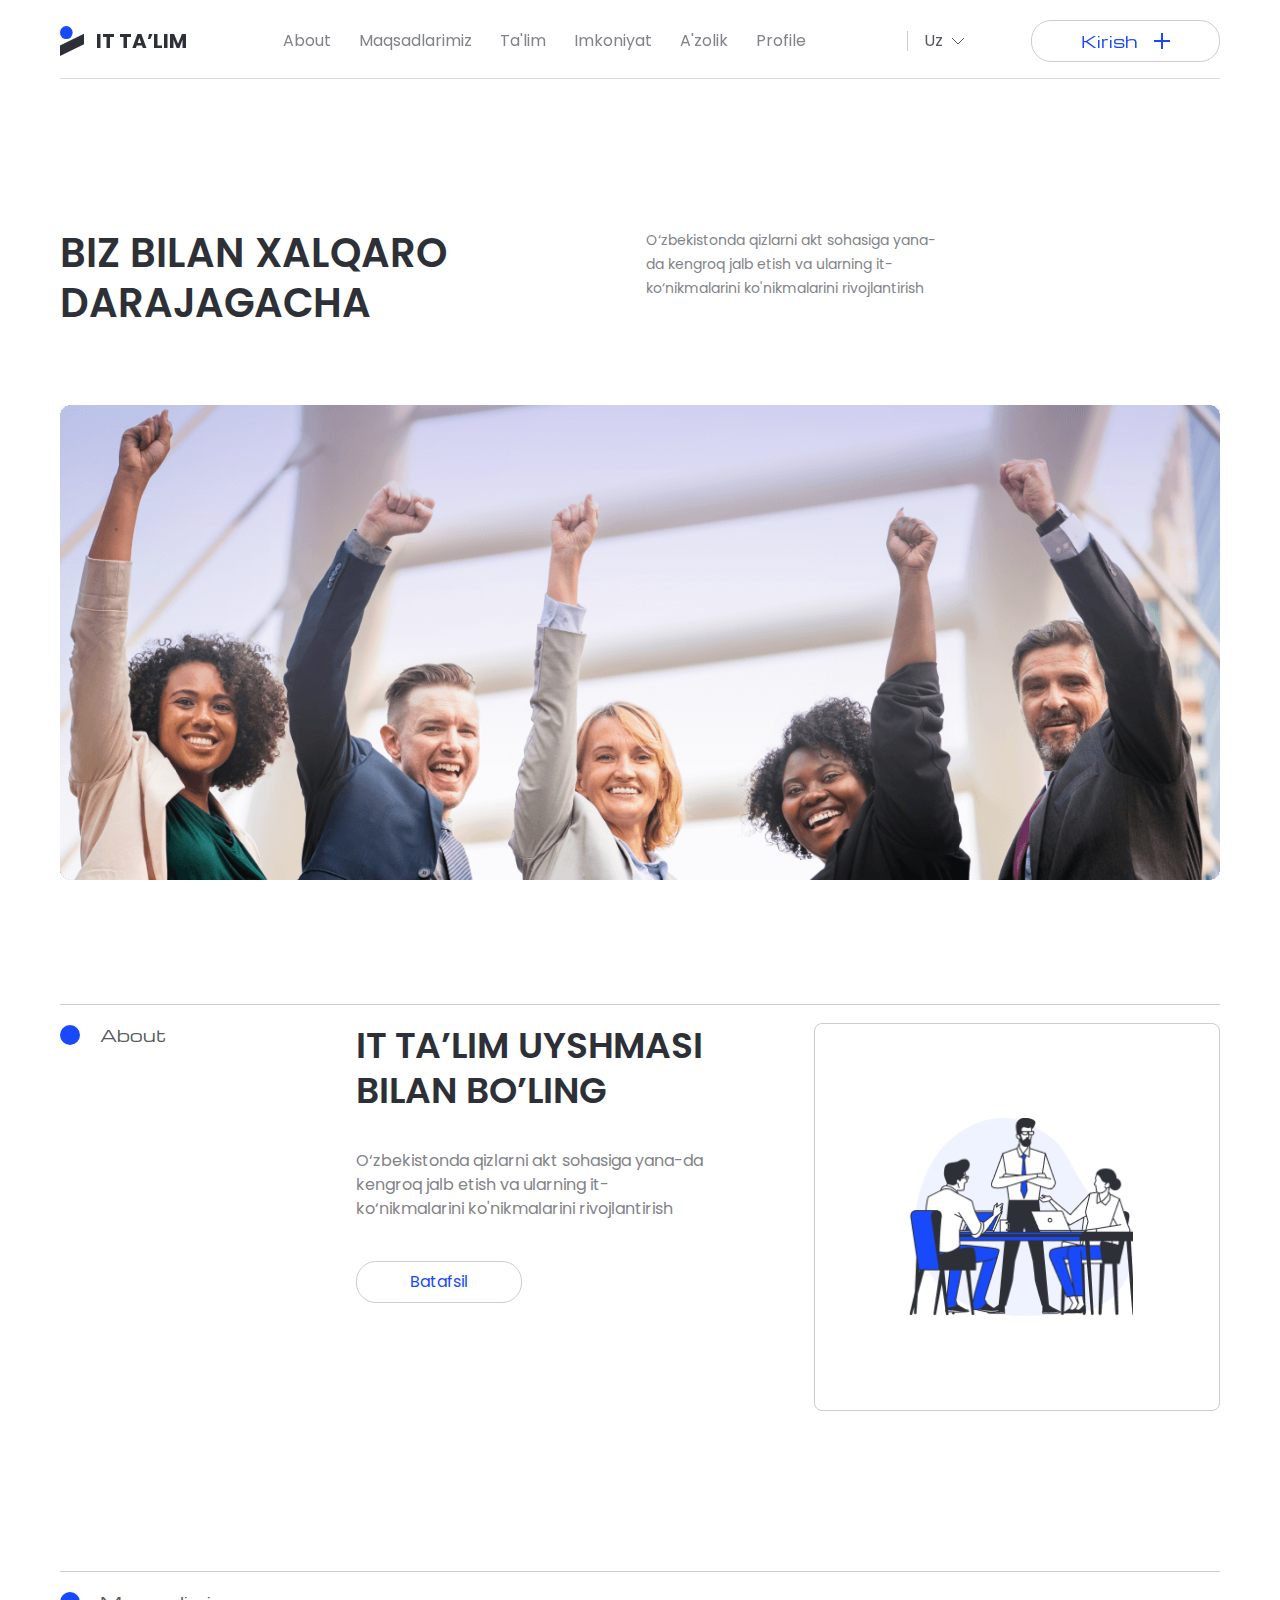
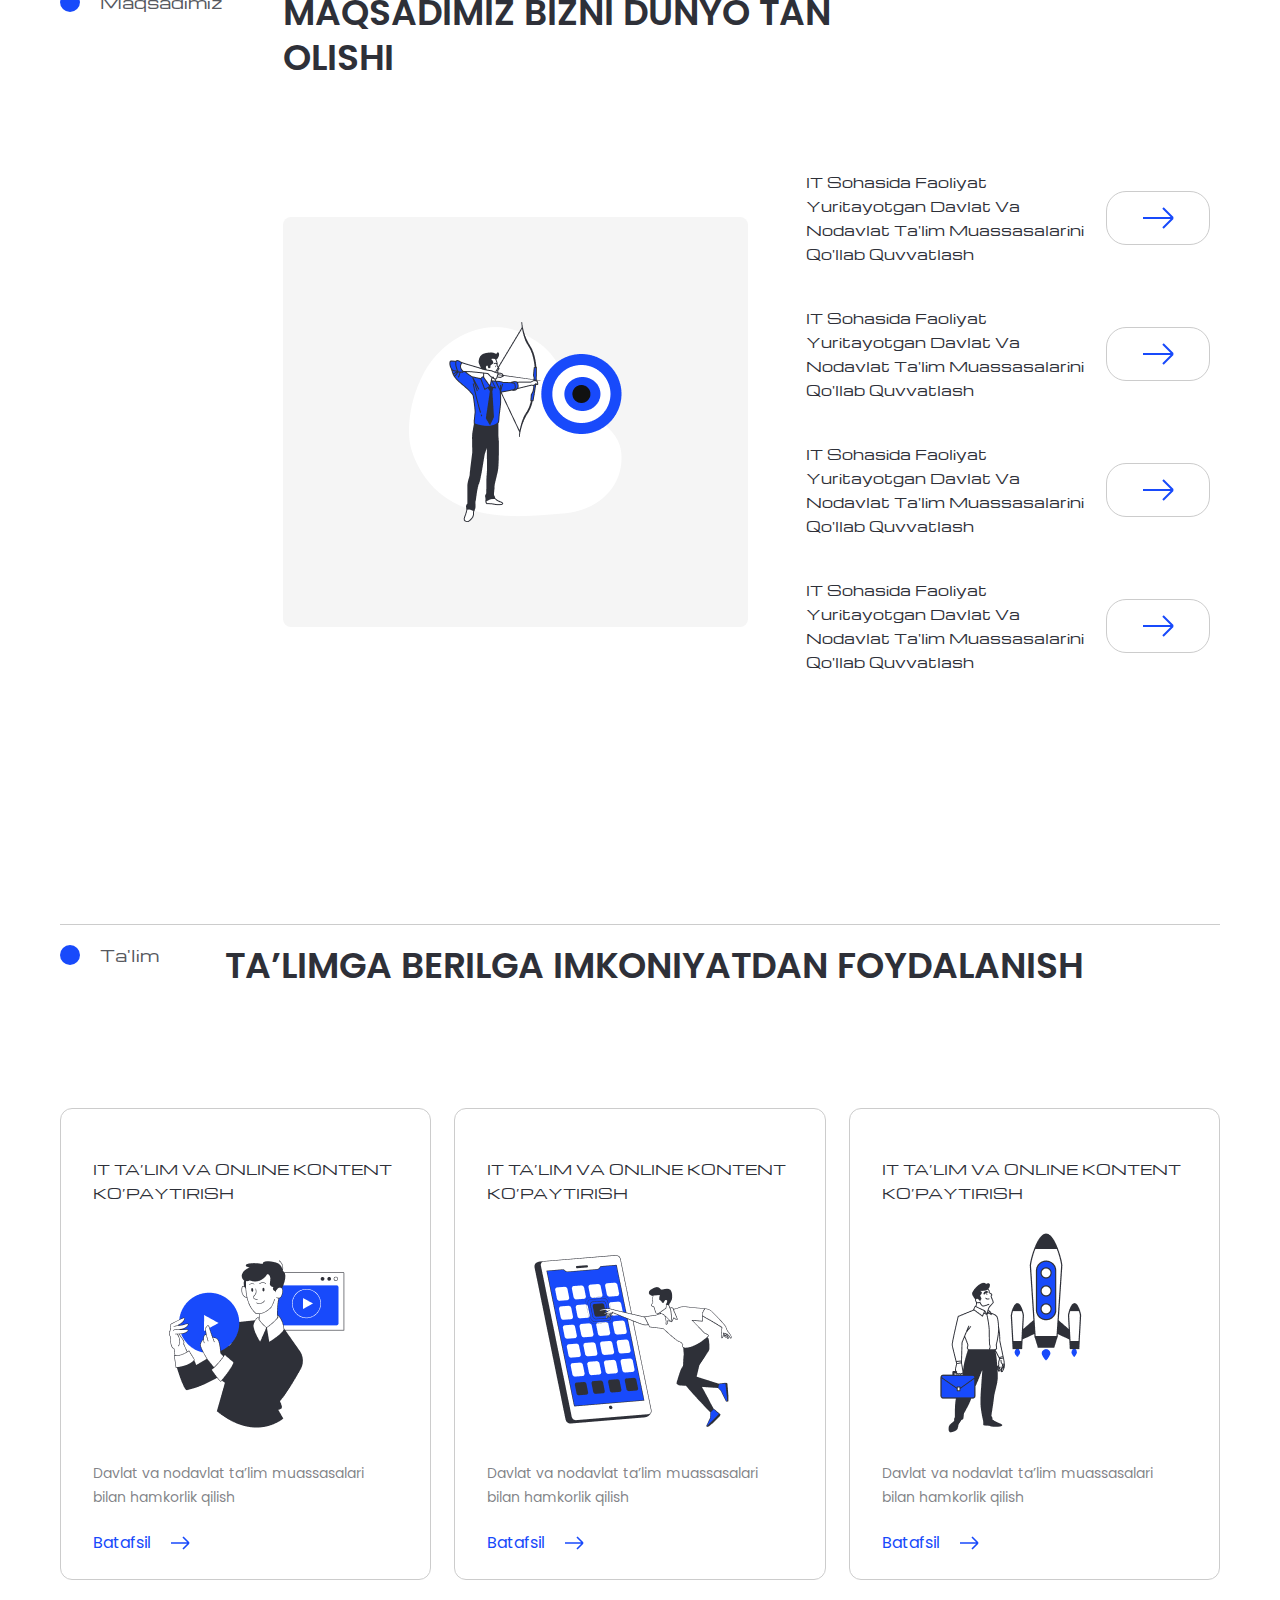
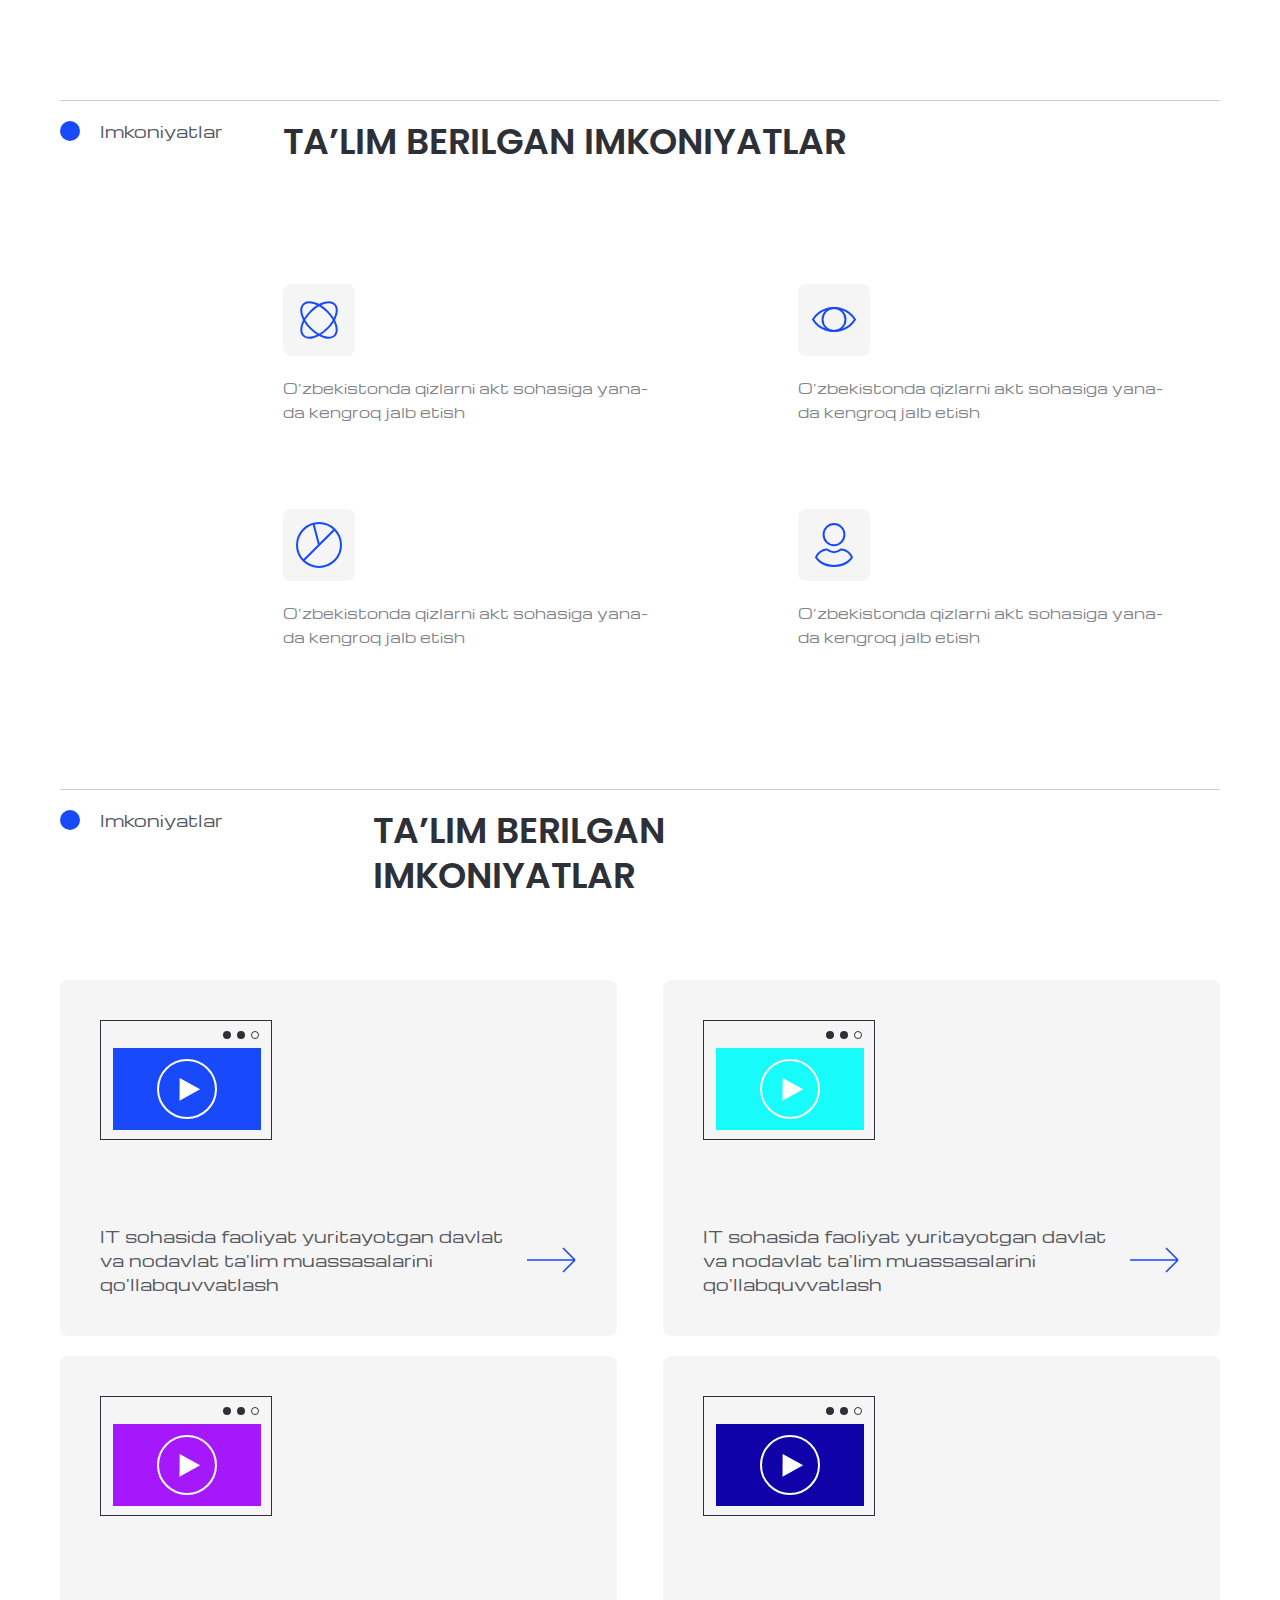
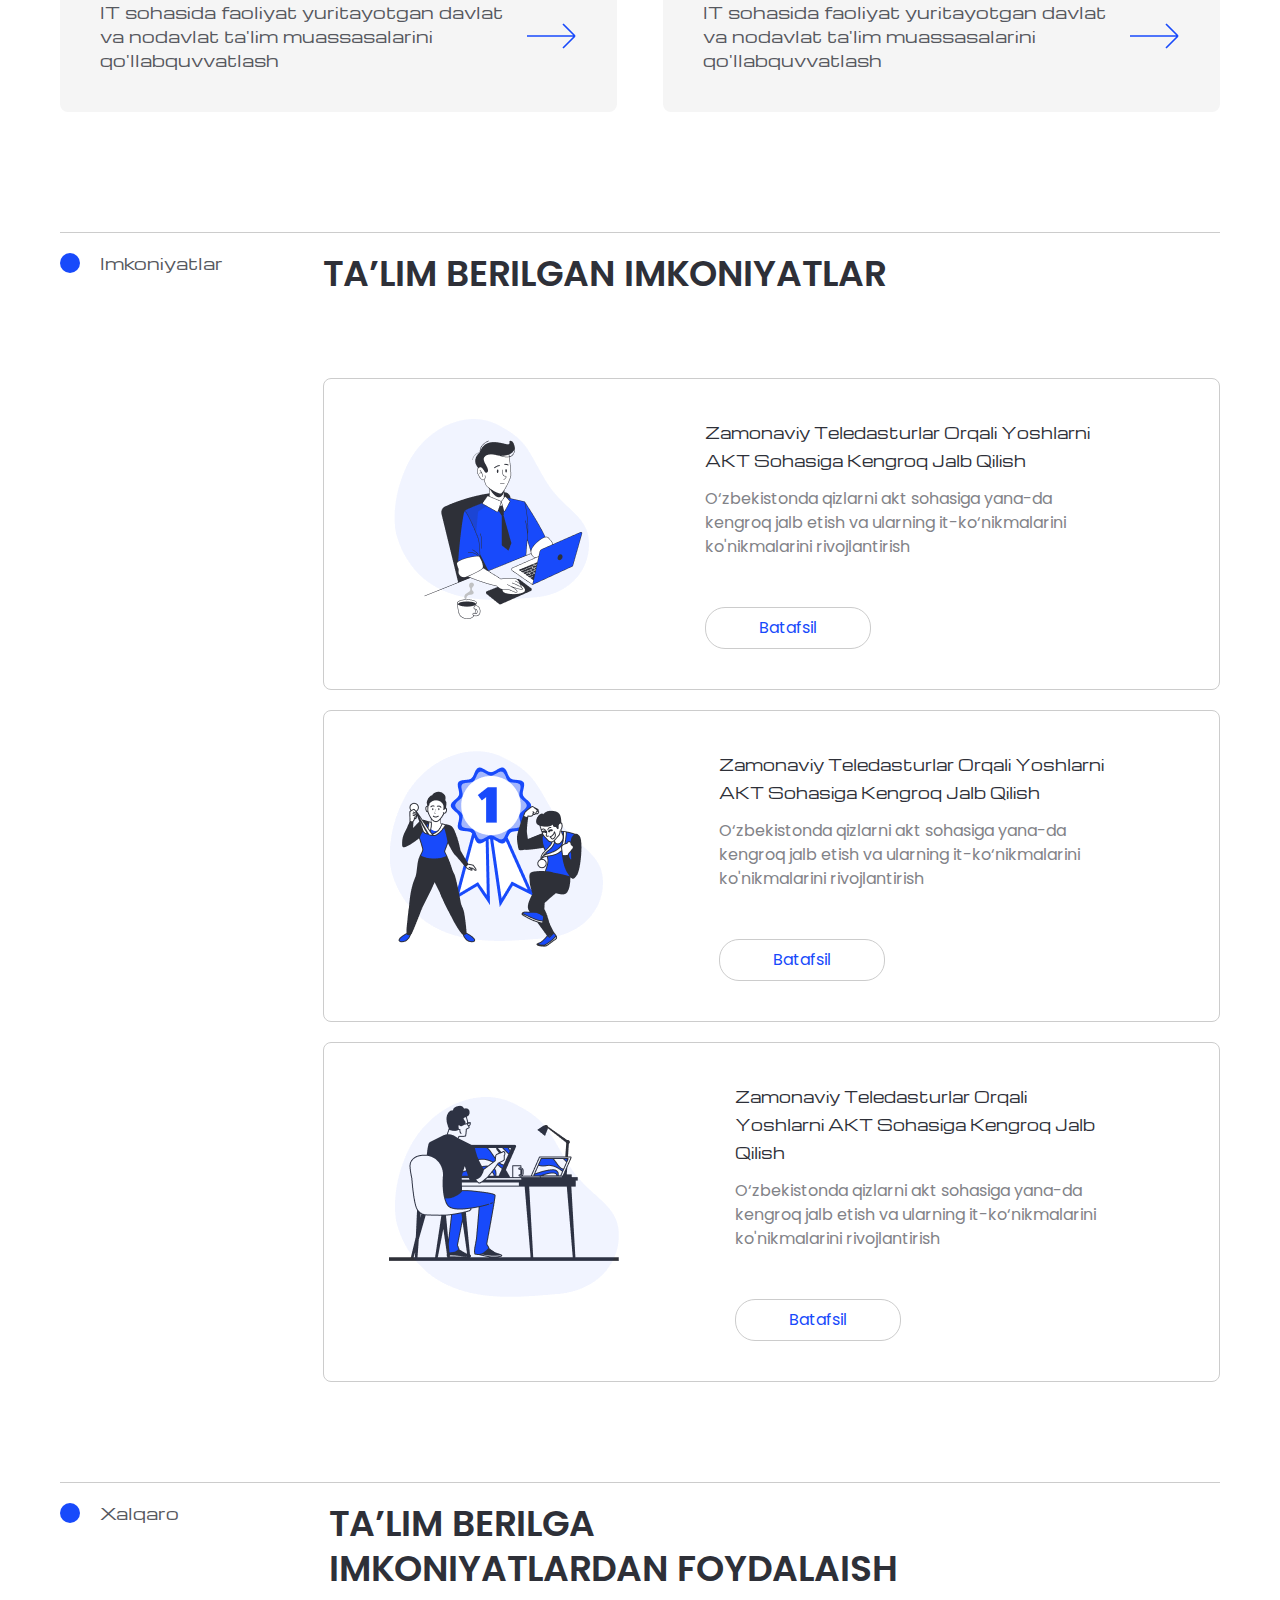
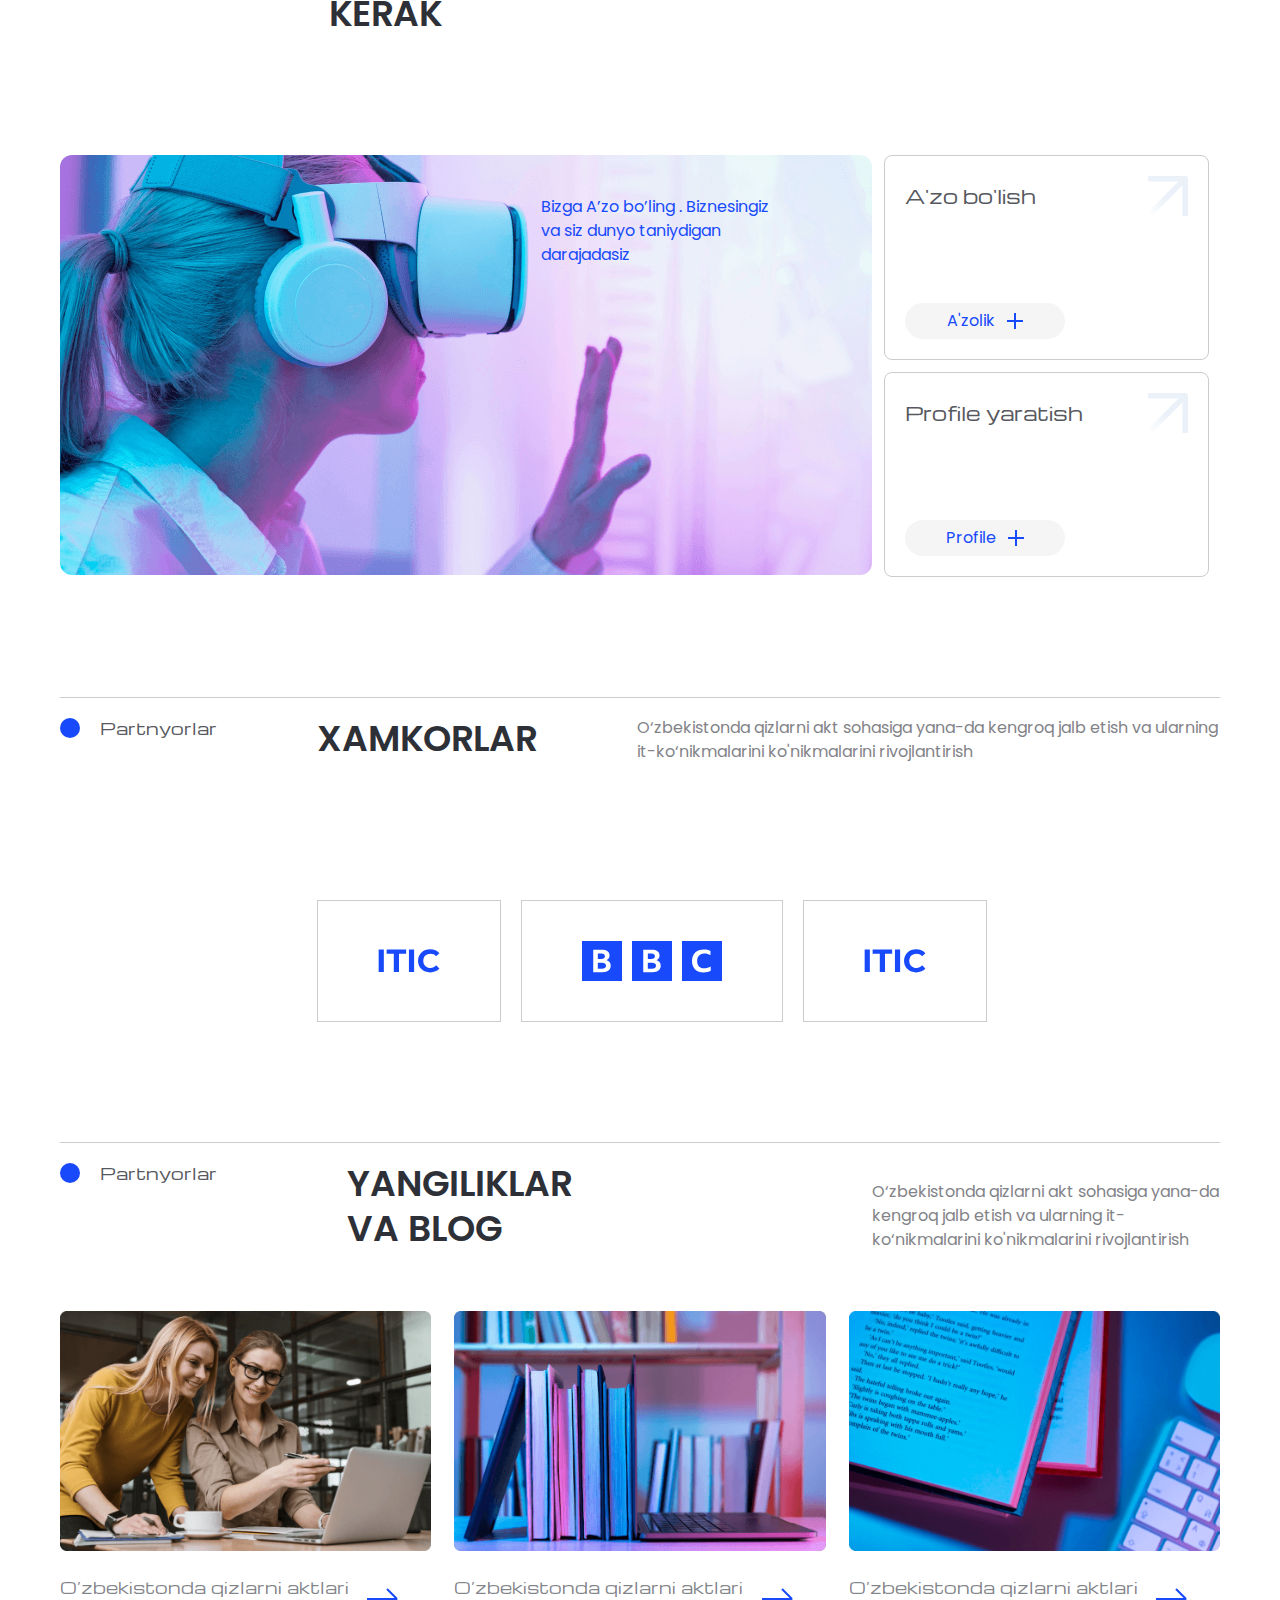
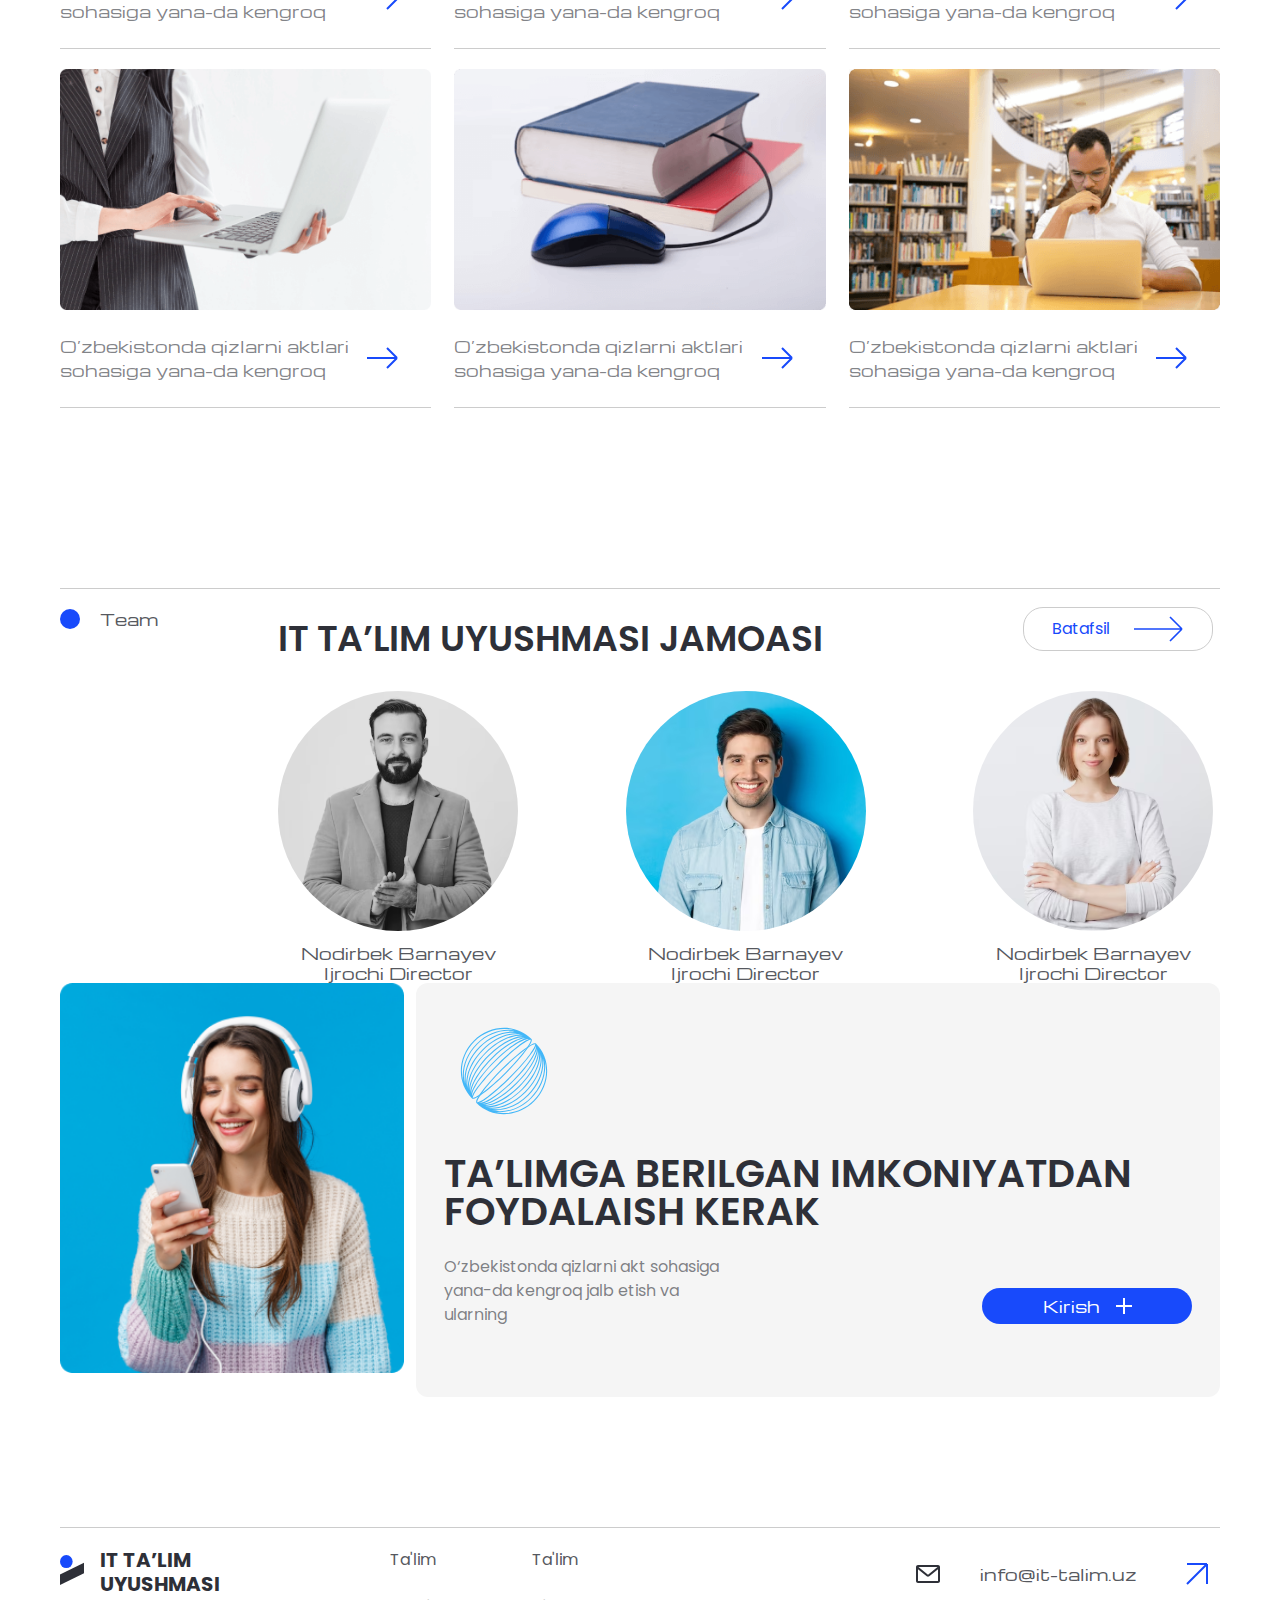
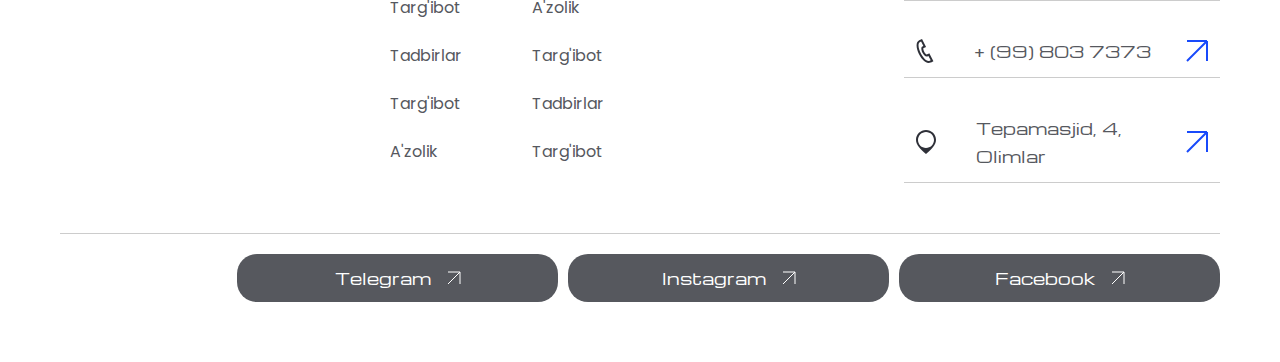
<file: index.html>
<!DOCTYPE html>
<html lang="en">

<head>
    <meta charset="UTF-8">
    <meta name="viewport" content="width=device-width, initial-scale=1.0">
    <title>Document</title>
    <link rel="stylesheet" href="css/style.css">
</head>

<body>
    <header class="site-header">
        <nav class="navbar">
            <div class="container">
                <div class="navbar-wrapper">
                    <div class="nav-left">
                        <div class="nav-logo">
                            <a href="./index.html" style="display: flex; align-items: center; gap: 12px;">
                                <img src="images/site-logo.svg" alt="">
                                <p class="nav-logo-text">it ta’lim</p>
                            </a>
                        </div>
                        <ul class="nav-list">
                            <li><a class="nav-list-link" href="./pages/_about.html">About</a></li>
                            <li><a class="nav-list-link" href="./pages/_maqsad.html">Maqsadlarimiz</a></li>
                            <li><a class="nav-list-link" href="./pages/_talim.html">Ta'lim</a></li>
                            <li><a class="nav-list-link" href="#">Imkoniyat</a></li>
                            <li><a class="nav-list-link" href="#">A'zolik</a></li>
                            <li><a class="nav-list-link" href="#">Profile</a></li>
                        </ul>
                    </div>
                    <div class="nav-right">
                        <div class="nav-uz">
                            <p class="nav-uz-text">Uz</p>
                            <img src="images/nav-uz-dropdown.svg" alt="">
                        </div>
                        <button class="nav-kirish-btn">
                            <p>Kirish</p>
                            <img src="images/plus.svg" alt="">
                        </button>
                        <div class="nav-menu">
                            <img src="images/menu.svg" alt="" width="26" height="26">
                        </div>
                    </div>
                </div>
            </div>
        </nav>
    </header>
    <main class="site-main">
        <section class="home-hero">
            <div class="container">
                <div class="home-hero-wrapper">
                    <div class="home-hero-top">
                        <div class="home-hero-title">
                            <h1>biz bilan xalqaro darajagacha</h1>
                        </div>
                        <div class="home-hero-desc">
                            <p>O‘zbekistonda qizlarni akt sohasiga yana-da kengroq jalb etish va ularning
                                it-ko‘nikmalarini ko'nikmalarini rivojlantirish </p>
                        </div>
                    </div>
                    <div class="home-hero-img">
                        <img src="images/home-hero.png" alt="">
                    </div>
                </div>
            </div>
        </section>
        <section class="home-about">
            <div class="container">
                <div class="home-about-wrapper">
                    <div class="home-about-left">
                        <div class="home-about-circle"></div>
                        <p>About</p>
                    </div>
                    <div class="home-about-middle">
                        <div class="home-about-middle-title">
                            <h2>IT ta’lim uyshmasi bilan bo’ling</h2>
                        </div>
                        <div class="home-about-middle-desc">
                            <p>O‘zbekistonda qizlarni akt sohasiga yana-da kengroq jalb etish va ularning
                                it-ko‘nikmalarini ko'nikmalarini rivojlantirish </p>
                        </div>
                        <div class="home-about-middle-link">
                            <a href="#">Batafsil</a>
                        </div>
                    </div>
                    <div class="home-about-right">
                        <img src="images/about.png" alt="">
                    </div>
                </div>
            </div>
        </section>
        <section class="home-maqsad">
            <div class="container">
                <div class="home-maqsad-wrapper">
                    <div class="home-maqsad-left">
                        <div class="home-maqsad-circle"></div>
                        <p>Maqsadimiz</p>
                    </div>
                    <div class="home-maqsad-right">
                        <div class="home-maqsad-right-title">
                            <h2>maqsadimiz bizni dunyo tan olishi</h2>
                        </div>
                        <div class="home-maqsad-right-content">
                            <div class="home-maqsad-right-left">
                                <img src="images/maqsad.png" alt="">
                            </div>
                            <div class="home-maqsad-right-right">
                                <div class="home-maqsad-right-info">
                                    <div class="home-maqsad-right-info-text">
                                        <p>IT sohasida faoliyat yuritayotgan davlat va nodavlat ta'lim muassasalarini
                                            qo'llab quvvatlash</p>
                                    </div>
                                    <div class="home-maqsad-right-info-link">
                                        <img src="images/arrow-right-small.svg" alt="">
                                    </div>
                                </div>
                                <div class="home-maqsad-right-info">
                                    <div class="home-maqsad-right-info-text">
                                        <p>IT sohasida faoliyat yuritayotgan davlat va nodavlat ta'lim muassasalarini
                                            qo'llab quvvatlash</p>
                                    </div>
                                    <div class="home-maqsad-right-info-link">
                                        <img src="images/arrow-right-small.svg" alt="">
                                    </div>
                                </div>
                                <div class="home-maqsad-right-info">
                                    <div class="home-maqsad-right-info-text">
                                        <p>IT sohasida faoliyat yuritayotgan davlat va nodavlat ta'lim muassasalarini
                                            qo'llab quvvatlash</p>
                                    </div>
                                    <div class="home-maqsad-right-info-link">
                                        <img src="images/arrow-right-small.svg" alt="">
                                    </div>
                                </div>
                                <div class="home-maqsad-right-info">
                                    <div class="home-maqsad-right-info-text">
                                        <p>IT sohasida faoliyat yuritayotgan davlat va nodavlat ta'lim muassasalarini
                                            qo'llab quvvatlash</p>
                                    </div>
                                    <div class="home-maqsad-right-info-link">
                                        <img src="images/arrow-right-small.svg" alt="">
                                    </div>
                                </div>
                            </div>
                        </div>
                    </div>
                </div>
            </div>
        </section>
        <section class="home-talim">
            <div class="container">
                <div class="home-talim-wrapper">
                    <div class="home-talim-top">
                        <div class="home-talim-top-left">
                            <div class="home-talim-circle"></div>
                            <p>Ta'lim</p>
                        </div>
                        <div class="home-talim-top-title">
                            <h2>ta’limga berilga imkoniyatdan foydalanish</h2>
                        </div>
                    </div>
                    <div class="home-talim-cards">
                        <div class="home-talim-card">
                            <p class="home-talim-card-title">IT ta’lim va online kontent ko’paytirish</p>
                            <div class="home-talim-card-img">
                                <img src="images/talim-1.png" alt="">
                            </div>
                            <div class="home-talim-card-desc">
                                <p>Davlat va nodavlat ta’lim muassasalari bilan hamkorlik qilish</p>
                            </div>
                            <div class="home-talim-card-link">
                                <p>Batafsil</p>
                                <img src="images/array-right-small.svg" alt="">
                            </div>
                        </div>
                        <div class="home-talim-card">
                            <p class="home-talim-card-title">IT ta’lim va online kontent ko’paytirish</p>
                            <div class="home-talim-card-img">
                                <img src="images/talim-2.png" alt="">
                            </div>
                            <div class="home-talim-card-desc">
                                <p>Davlat va nodavlat ta’lim muassasalari bilan hamkorlik qilish</p>
                            </div>
                            <div class="home-talim-card-link">
                                <p>Batafsil</p>
                                <img src="images/array-right-small.svg" alt="">
                            </div>
                        </div>
                        <div class="home-talim-card">
                            <p class="home-talim-card-title">IT ta’lim va online kontent ko’paytirish</p>
                            <div class="home-talim-card-img">
                                <img src="images/talim-3.png" alt="">
                            </div>
                            <div class="home-talim-card-desc">
                                <p>Davlat va nodavlat ta’lim muassasalari bilan hamkorlik qilish</p>
                            </div>
                            <div class="home-talim-card-link">
                                <p>Batafsil</p>
                                <img src="images/array-right-small.svg" alt="">
                            </div>
                        </div>
                    </div>
                </div>
            </div>
        </section>
        <section class="home-imkon1">
            <div class="container">
                <div class="home-imkon1-wrapper">
                    <div class="home-imkon1-left">
                        <div class="home-imkon1-circle"></div>
                        <p>Imkoniyatlar</p>
                    </div>
                    <div class="home-imkon1-right">
                        <div class="home-imkon1-right-title">
                            <h2>ta’lim berilgan imkoniyatlar</h2>
                        </div>
                        <div class="home-imkon1-right-cards">
                            <div class="home-imkon1-right-card">
                                <div class="home-imkon1-right-card-img">
                                    <img src="images/imkon1-1.svg" alt="">
                                </div>
                                <div class="home-imkon1-right-card-text">
                                    <p>O‘zbekistonda qizlarni akt sohasiga yana-da kengroq jalb etish</p>
                                </div>
                            </div>
                            <div class="home-imkon1-right-card">
                                <div class="home-imkon1-right-card-img">
                                    <img src="images/imkon1-2.svg" alt="">
                                </div>
                                <div class="home-imkon1-right-card-text">
                                    <p>O‘zbekistonda qizlarni akt sohasiga yana-da kengroq jalb etish</p>
                                </div>
                            </div>
                            <div class="home-imkon1-right-card">
                                <div class="home-imkon1-right-card-img">
                                    <img src="images/imkon1-3.svg" alt="">
                                </div>
                                <div class="home-imkon1-right-card-text">
                                    <p>O‘zbekistonda qizlarni akt sohasiga yana-da kengroq jalb etish</p>
                                </div>
                            </div>
                            <div class="home-imkon1-right-card">
                                <div class="home-imkon1-right-card-img">
                                    <img src="images/imkon1-4.svg" alt="">
                                </div>
                                <div class="home-imkon1-right-card-text">
                                    <p>O‘zbekistonda qizlarni akt sohasiga yana-da kengroq jalb etish</p>
                                </div>
                            </div>
                        </div>
                    </div>
                </div>
            </div>
        </section>
        <section class="home-imkon2">
            <div class="container">
                <div class="home-imkon2-wrapper">
                    <div class="home-imkon2-top">
                        <div class="home-imkon2-top-left">
                            <div class="home-imkon2-circle"></div>
                            <p>Imkoniyatlar</p>
                        </div>
                        <div class="home-imkon2-top-title">
                            <h2>ta’lim berilgan imkoniyatlar</h2>
                        </div>
                    </div>
                    <div class="home-imkon2-cards">
                        <div class="home-imkon2-card">
                            <div class="home-imkon2-card-wrap1">
                                <div class="home-imkon2-card-wrap2">
                                    <div class="home-imkon2-card-circle12"></div>
                                    <div class="home-imkon2-card-circle12"></div>
                                    <div class="home-imkon2-card-circle3"></div>
                                </div>
                                <div class="home-imkon2-card-wrap3">
                                    <div class="home-imkon2-card-wrap3-circle">
                                        <img src="images/imkon2-watch.svg" alt="">
                                    </div>
                                </div>
                            </div>
                            <div class="home-imkon2-card-text">
                                <p>IT sohasida faoliyat yuritayotgan davlat va nodavlat ta'lim muassasalarini
                                    qo'llabquvvatlash</p>
                                <img src="images/arrowright.svg" alt="">
                            </div>
                        </div>
                        <div class="home-imkon2-card">
                            <div class="home-imkon2-card-wrap1">
                                <div class="home-imkon2-card-wrap2">
                                    <div class="home-imkon2-card-circle12"></div>
                                    <div class="home-imkon2-card-circle12"></div>
                                    <div class="home-imkon2-card-circle3"></div>
                                </div>
                                <div class="home-imkon2-card-wrap3" style="background-color: rgb(24, 251, 251);">
                                    <div class="home-imkon2-card-wrap3-circle">
                                        <img src="images/imkon2-watch.svg" alt="">
                                    </div>
                                </div>
                            </div>
                            <div class="home-imkon2-card-text">
                                <p>IT sohasida faoliyat yuritayotgan davlat va nodavlat ta'lim muassasalarini
                                    qo'llabquvvatlash</p>
                                <img src="images/arrowright.svg" alt="">
                            </div>
                        </div>
                        <div class="home-imkon2-card">
                            <div class="home-imkon2-card-wrap1">
                                <div class="home-imkon2-card-wrap2">
                                    <div class="home-imkon2-card-circle12"></div>
                                    <div class="home-imkon2-card-circle12"></div>
                                    <div class="home-imkon2-card-circle3"></div>
                                </div>
                                <div class="home-imkon2-card-wrap3" style="background-color: rgb(165, 24, 251);">
                                    <div class="home-imkon2-card-wrap3-circle">
                                        <img src="images/imkon2-watch.svg" alt="">
                                    </div>
                                </div>
                            </div>
                            <div class="home-imkon2-card-text">
                                <p>IT sohasida faoliyat yuritayotgan davlat va nodavlat ta'lim muassasalarini
                                    qo'llabquvvatlash</p>
                                <img src="images/arrowright.svg" alt="">
                            </div>
                        </div>
                        <div class="home-imkon2-card">
                            <div class="home-imkon2-card-wrap1">
                                <div class="home-imkon2-card-wrap2">
                                    <div class="home-imkon2-card-circle12"></div>
                                    <div class="home-imkon2-card-circle12"></div>
                                    <div class="home-imkon2-card-circle3"></div>
                                </div>
                                <div class="home-imkon2-card-wrap3" style="background-color: rgb(15, 2, 168);">
                                    <div class="home-imkon2-card-wrap3-circle">
                                        <img src="images/imkon2-watch.svg" alt="">
                                    </div>
                                </div>
                            </div>
                            <div class="home-imkon2-card-text">
                                <p>IT sohasida faoliyat yuritayotgan davlat va nodavlat ta'lim muassasalarini
                                    qo'llabquvvatlash</p>
                                <img src="images/arrowright.svg" alt="">
                            </div>
                        </div>
                    </div>
                </div>
            </div>
        </section>
        <section class="home-imkon3">
            <div class="container">
                <div class="home-imkon3-wrapper">
                    <div class="home-imkon3-left">
                        <div class="home-imkon1-circle"></div>
                        <p>Imkoniyatlar</p>
                    </div>
                    <div class="home-imkon3-right">
                        <div class="home-imkon3-right-title">
                            <h2>ta’lim berilgan imkoniyatlar</h2>
                        </div>
                        <div class="home-imkon3-right-cards">
                            <div class="home-imkon3-right-card">
                                <div class="home-imkon3-right-card-image">
                                    <img src="images/imkon3-1.png" alt="">
                                </div>
                                <div class="home-imkon3-right-card-content">
                                    <div class="home-imkon3-right-card-text">
                                        <p>Zamonaviy teledasturlar orqali yoshlarni AKT sohasiga kengroq jalb qilish</p>
                                    </div>
                                    <div class="home-imkon3-right-card-desc">
                                        <p>O‘zbekistonda qizlarni akt sohasiga yana-da kengroq jalb etish va ularning
                                            it-ko‘nikmalarini ko'nikmalarini rivojlantirish </p>
                                    </div>
                                    <div class="home-imkon3-right-card-link">
                                        <a href="#">Batafsil</a>
                                    </div>
                                </div>
                            </div>
                            <div class="home-imkon3-right-card">
                                <div class="home-imkon3-right-card-image">
                                    <img src="images/imkon3-3.png" alt="">
                                </div>
                                <div class="home-imkon3-right-card-content">
                                    <div class="home-imkon3-right-card-text">
                                        <p>Zamonaviy teledasturlar orqali yoshlarni AKT sohasiga kengroq jalb qilish</p>
                                    </div>
                                    <div class="home-imkon3-right-card-desc">
                                        <p>O‘zbekistonda qizlarni akt sohasiga yana-da kengroq jalb etish va ularning
                                            it-ko‘nikmalarini ko'nikmalarini rivojlantirish </p>
                                    </div>
                                    <div class="home-imkon3-right-card-link">
                                        <a href="#">Batafsil</a>
                                    </div>
                                </div>
                            </div>
                            <div class="home-imkon3-right-card">
                                <div class="home-imkon3-right-card-image">
                                    <img src="images/imkon3-4.png" alt="">
                                </div>
                                <div class="home-imkon3-right-card-content">
                                    <div class="home-imkon3-right-card-text">
                                        <p>Zamonaviy teledasturlar orqali yoshlarni AKT sohasiga kengroq jalb qilish</p>
                                    </div>
                                    <div class="home-imkon3-right-card-desc">
                                        <p>O‘zbekistonda qizlarni akt sohasiga yana-da kengroq jalb etish va ularning
                                            it-ko‘nikmalarini ko'nikmalarini rivojlantirish </p>
                                    </div>
                                    <div class="home-imkon3-right-card-link">
                                        <a href="#">Batafsil</a>
                                    </div>
                                </div>
                            </div>
                        </div>
                    </div>
                </div>
            </div>
        </section>
        <section class="home-xalqaro">
            <div class="container">
                <div class="home-xalqaro-wrapper">
                    <div class="home-xalqaro-top">
                        <div class="home-xalqaro-top-left">
                            <div class="home-xalqaro-circle"></div>
                            <p>Xalqaro</p>
                        </div>
                        <div class="home-xalqaro-top-title">
                            <h2>ta’lim berilga imkoniyatlardan foydalaish kerak</h2>
                        </div>
                    </div>
                    <div class="home-xalqaro-content">
                        <div class="home-xalqaro-desc">
                            <p> Bizga A’zo bo’ling . Biznesingiz va siz dunyo taniydigan darajadasiz</p>
                        </div>
                        <div class="home-xalqaro-cards">
                            <div class="home-xalqaro-azo">
                                <div class="home-xalqaro-azo-top">
                                    <p>A'zo bo'lish</p>
                                    <img src="images/arrow-top-white.svg" alt="">
                                </div>
                                <div class="home-xalqaro-azo-link">
                                    <p>A'zolik</p>
                                    <img src="images/plus.svg" alt="">
                                </div>
                            </div>
                            <div class="home-xalqaro-azo">
                                <div class="home-xalqaro-azo-top">
                                    <p>Profile yaratish</p>
                                    <img src="images/arrow-top-white.svg" alt="">
                                </div>
                                <div class="home-xalqaro-azo-link">
                                    <p>Profile</p>
                                    <img src="images/plus.svg" alt="">
                                </div>
                            </div>
                        </div>
                    </div>
                </div>
            </div>
        </section>
        <section class="home-part1">
            <div class="container">
                <div class="home-part1-wrapper">
                    <div class="home-part1-left">
                        <div class="home-part1-circle"></div>
                        <p>Partnyorlar</p>
                    </div>
                    <div class="home-part1-right">
                        <div class="home-part1-right-top">
                            <div class="home-part1-right-title">
                                <h2>Xamkorlar</h2>
                            </div>
                            <div class="home-part1-right-text">
                                <p>O‘zbekistonda qizlarni akt sohasiga yana-da kengroq jalb etish va ularning
                                    it-ko‘nikmalarini ko'nikmalarini rivojlantirish </p>
                            </div>
                        </div>
                        <div class="home-part1-right-sponsors">
                            <div class="home-part1-right-sponsor">
                                <img src="images/itic.svg" alt="">
                            </div>
                            <div class="home-part1-right-sponsor">
                                <img src="images/bbc.svg" alt="">
                            </div>
                            <div class="home-part1-right-sponsor">
                                <img src="images/itic.svg" alt="">
                            </div>
                        </div>
                    </div>
                </div>
            </div>
        </section>
        <section class="home-part2">
            <div class="container">
                <div class="home-part2-wrapper">
                    <div class="home-part2-top">
                        <div class="home-part2-top-left">
                            <div class="home-part2-left">
                                <div class="home-part2-circle"></div>
                                <p>Partnyorlar</p>
                            </div>
                            <div class="home-part2-middle">
                                <h2>Yangiliklar va blog</h2>
                            </div>
                        </div>
                        <div class="home-part2-right">
                            <p>O‘zbekistonda qizlarni akt sohasiga yana-da kengroq jalb etish va ularning
                                it-ko‘nikmalarini ko'nikmalarini rivojlantirish </p>
                        </div>
                    </div>
                    <div class="home-part2-cards">
                        <div class="home-part2-card">
                            <div class="home-part2-card-image">
                                <img src="./images/part-1.png" alt="">
                            </div>
                            <div class="home-part2-card-content">
                                <div class="home-part2-card-desc">
                                    <p>O‘zbekistonda qizlarni aktlari sohasiga yana-da kengroq</p>
                                </div>
                                <img src="images/arrow-right-small.svg" alt="">
                            </div>
                        </div>
                        <div class="home-part2-card">
                            <div class="home-part2-card-image">
                                <img src="./images/part-2.png" alt="">
                            </div>
                            <div class="home-part2-card-content">
                                <div class="home-part2-card-desc">
                                    <p>O‘zbekistonda qizlarni aktlari sohasiga yana-da kengroq</p>
                                </div>
                                <img src="images/arrow-right-small.svg" alt="">
                            </div>
                        </div>
                        <div class="home-part2-card">
                            <div class="home-part2-card-image">
                                <img src="./images/part-3.png" alt="">
                            </div>
                            <div class="home-part2-card-content">
                                <div class="home-part2-card-desc">
                                    <p>O‘zbekistonda qizlarni aktlari sohasiga yana-da kengroq</p>
                                </div>
                                <img src="images/arrow-right-small.svg" alt="">
                            </div>
                        </div>
                        <div class="home-part2-card">
                            <div class="home-part2-card-image">
                                <img src="./images/part-4.png" alt="">
                            </div>
                            <div class="home-part2-card-content">
                                <div class="home-part2-card-desc">
                                    <p>O‘zbekistonda qizlarni aktlari sohasiga yana-da kengroq</p>
                                </div>
                                <img src="images/arrow-right-small.svg" alt="">
                            </div>
                        </div>
                        <div class="home-part2-card">
                            <div class="home-part2-card-image">
                                <img src="./images/part-5.png" alt="">
                            </div>
                            <div class="home-part2-card-content">
                                <div class="home-part2-card-desc">
                                    <p>O‘zbekistonda qizlarni aktlari sohasiga yana-da kengroq</p>
                                </div>
                                <img src="images/arrow-right-small.svg" alt="">
                            </div>
                        </div>
                        <div class="home-part2-card">
                            <div class="home-part2-card-image">
                                <img src="./images/part-6.png" alt="">
                            </div>
                            <div class="home-part2-card-content">
                                <div class="home-part2-card-desc">
                                    <p>O‘zbekistonda qizlarni aktlari sohasiga yana-da kengroq</p>
                                </div>
                                <img src="images/arrow-right-small.svg" alt="">
                            </div>
                        </div>
                    </div>
                </div>
            </div>
        </section>
        <section class="home-team">
            <div class="container">
                <div class="home-team-wrapper">
                    <div class="home-team-top">
                        <div class="home-team-left">
                            <div class="home-part2-circle"></div>
                            <p>Team</p>
                        </div>
                        <div class="home-team-right">
                            <div class="home-team-right-top">
                                <div class="home-team-right-title">
                                    <h2>it ta’lim uyushmasi jamoasi</h2>
                                </div>
                                <div class="home-team-right-link">
                                    <p>Batafsil</p>
                                    <img src="images/arrowright.svg" alt="">
                                </div>
                            </div>
                            <div class="home-team-right-avatars">
                                <div class="home-team-right-bottom-avatar">
                                    <img src="images/team-1.svg" alt="">
                                    <p>Nodirbek Barnayev</p>
                                    <p>Ijrochi director</p>
                                </div>
                                <div class="home-team-right-bottom-avatar">
                                    <img src="images/team-2.svg" alt="">
                                    <p>Nodirbek Barnayev</p>
                                    <p>Ijrochi director</p>
                                </div>
                                <div class="home-team-right-bottom-avatar">
                                    <img src="images/team-3.svg" alt="">
                                    <p>Nodirbek Barnayev</p>
                                    <p>Ijrochi director</p>
                                </div>
                            </div>

                        </div>
                    </div>
                    <div class="home-team-bottom">
                        <div class="home-team-bottom-left">
                            <img src="images/home-team-bottom.png" alt="">
                        </div>
                        <div class="home-team-bottom-right">
                            <div class="home-team-bottom-right-img">
                                <img src="images/home-team-bottom-left.svg" alt="">
                            </div>
                            <div class="home-team-bottom-left-title">
                                <h2>ta’limga berilgan imkoniyatdan foydalaish kerak</h2>
                            </div>
                            <div class="home-team-bottom-left-text-link">
                                <div class="home-team-bottom-left-text">
                                    <p>O‘zbekistonda qizlarni akt sohasiga yana-da kengroq jalb etish va ularning
                                    </p>
                                </div>
                                <div class="home-team-bottom-left-link">
                                    <p>Kirish</p>
                                    <img src="images/plus-white.svg" alt="">
                                </div>
                            </div>
                        </div>
                    </div>
                </div>
            </div>
        </section>
    </main>
    <footer class="site-footer">
        <div class="container">
            <div class="footer-wrapper">
                <div class="footer-logo-lists">
                    <div class="footer-logo">
                        <a href="#"><img src="images/site-logo.svg" alt=""></a>
                        <a href="#">
                            <p class="footer-logo-text">it ta’lim uyushmasi</p>
                        </a>
                    </div>
                    <div class="footer-lists">
                        <ul class="footer-list">
                            <li><a href="#">Ta'lim</a></li>
                            <li><a href="#">Targ'ibot</a></li>
                            <li><a href="#">Tadbirlar</a></li>
                            <li><a href="#">Targ'ibot</a></li>
                            <li><a href="#">A'zolik</a></li>
                        </ul>
                        <ul class="footer-list">
                            <li><a href="#">Ta'lim</a></li>
                            <li><a href="#">A'zolik</a></li>
                            <li><a href="#">Targ'ibot</a></li>
                            <li><a href="#">Tadbirlar</a></li>
                            <li><a href="#">Targ'ibot</a></li>
                        </ul>
                    </div>
                </div>
                <div class="footer-contact">
                    <a href="#">
                        <div class="footer-contact-info">
                            <div class="footer-contact-info-mail">
                                <img src="images/mail.svg" alt="">
                                <p>info@it-talim.uz</p>
                            </div>
                            <img src="images/arrow-top-blue.svg" alt="">
                        </div>
                    </a>
                    <a href="#">
                        <div class="footer-contact-info">
                            <div class="footer-contact-info-mail">
                                <img src="images/call.svg" alt="">
                                <p>+ (99) 803 7373</p>
                            </div>
                            <img src="images/arrow-top-blue.svg" alt="">
                        </div>
                    </a>
                    <a href="#">
                        <div class="footer-contact-info">
                            <div class="footer-contact-info-mail">
                                <img src="images/location.svg" alt="">
                                <p>Tepamasjid, 4, Olimlar</p>
                            </div>
                            <img src="images/arrow-top-blue.svg" alt="">
                        </div>
                    </a>
                </div>
            </div>
            <div class="footer-bottom">
                <div class="footer-social">
                    <a href="#">
                        <div class="footer-link">
                            <p>Telegram</p>
                            <img src="images/arrow-top-link.svg" alt="">
                        </div>
                    </a>
                    <a href="#">
                        <div class="footer-link">
                            <p>Instagram</p>
                            <img src="images/arrow-top-link.svg" alt="">
                        </div>
                    </a>
                    <a href="#">
                        <div class="footer-link">
                            <p>Facebook</p>
                            <img src="images/arrow-top-link.svg" alt="">
                        </div>
                    </a>
                </div>
            </div>
        </div>
    </footer>
</body>

</html>
</file>
<file: css/style.css>
* {
  padding: 0;
  margin: 0;
  box-sizing: border-box;
  text-decoration: none;
  list-style: none;
}

@font-face {
  font-family: Michroma;
  src: url(../../fonts/Michroma-Regular.ttf);
}
@font-face {
  font-family: Poppins400;
  src: url(../../fonts/Poppins-Regular.ttf);
}
@font-face {
  font-family: Poppins600;
  src: url(../../fonts/Poppins-SemiBold.ttf);
}
@font-face {
  font-family: Poppins700;
  src: url(../../fonts/Poppins-Bold.ttf);
}
button {
  cursor: pointer;
}

.container {
  margin: 0 auto;
  padding: 0 20px;
}

@media (min-width: 950px) {
  .container {
    padding: 0 60px;
  }
}
.site-header {
  position: sticky;
  top: 0;
  left: 0;
  width: 100%;
  background-color: rgba(255, 255, 255, 0.4);
  -webkit-backdrop-filter: blur(5px);
  backdrop-filter: blur(5px);
}

.navbar-wrapper {
  display: flex;
  align-items: center;
  justify-content: space-between;
  gap: 10px;
  padding: 11px 0px 11px 0px;
  border-bottom: 1px solid #D9D9D9;
}

.nav-logo {
  display: flex;
  align-items: center;
  gap: 12px;
}

.nav-logo-text {
  color: rgb(46, 48, 56);
  font-family: Poppins700;
  font-size: 20px;
  line-height: 20px;
  text-transform: uppercase;
}

.nav-list {
  display: none;
}

.nav-uz {
  display: none;
}

.nav-kirish-btn {
  display: none;
}

@media (min-width: 550px) {
  .nav-right {
    display: flex;
    align-items: center;
    gap: 20px;
  }
  .nav-kirish-btn {
    order: 1;
    padding: 2px 29px;
    display: flex;
    color: rgb(24, 74, 251);
    font-family: Michroma;
    font-size: 16px;
    line-height: 24px;
    text-align: left;
    text-transform: capitalize;
    border: 1px solid rgb(204, 204, 204);
    border-radius: 20px;
    background: rgb(255, 255, 255);
    display: flex;
    align-items: center;
    justify-content: center;
    gap: 16px;
  }
  .nav-menu {
    order: 2;
  }
}
@media (min-width: 1000px) {
  .navbar-wrapper {
    padding: 20px 0px 16px 0px;
  }
  .nav-menu {
    display: none;
  }
  .nav-left {
    display: flex;
    align-items: center;
    gap: 50px;
  }
  .nav-kirish-btn {
    padding: 8px 49px;
  }
  .nav-list {
    display: flex;
    align-items: center;
    gap: 28px;
  }
  .nav-list-link {
    color: rgb(130, 131, 136);
    font-family: Poppins400;
    font-size: 16px;
    line-height: 24px;
    text-align: left;
  }
}
@media (min-width: 1100px) {
  .nav-uz {
    display: flex;
    align-items: center;
    gap: 8px;
  }
  .nav-uz-text {
    color: rgb(86, 88, 94);
    font-family: Poppins400;
    border-left: 1px solid #CCCCCC;
    padding: 0 0 0 16px;
    font-size: 16px;
    line-height: 20px;
    text-align: left;
  }
  .nav-left {
    gap: 66px;
  }
  .nav-right {
    display: flex;
    gap: 16px;
  }
}
@media (min-width: 1200px) {
  .nav-left {
    gap: 96px;
  }
  .nav-right {
    gap: 66px;
  }
}
.home-hero-wrapper {
  padding: 45px 0 35px 0;
  border-bottom: 1px solid #CCCCCC;
}

.home-hero-title {
  margin-bottom: 15px;
}
.home-hero-title h1 {
  color: rgb(46, 48, 56);
  font-family: Poppins600;
  font-size: 30px;
  line-height: 34px;
  text-align: left;
  text-transform: uppercase;
}

.home-hero-desc {
  margin-bottom: 15px;
}
.home-hero-desc p {
  color: rgb(130, 131, 136);
  font-family: Poppins400;
  font-size: 14px;
  line-height: 24px;
  text-align: left;
}

.home-hero-img img {
  width: 100%;
}

@media (min-width: 800px) {
  .home-hero-top {
    display: flex;
    align-items: start;
    gap: 180px;
  }
}
@media (min-width: 1100px) {
  .home-hero-wrapper {
    padding: 149px 0 120px 0;
  }
  .home-hero-title {
    width: 35%;
    margin-bottom: 77px;
  }
  .home-hero-title h1 {
    font-size: 40px;
    line-height: 50px;
  }
  .home-hero-desc {
    font-size: 16px;
    width: 25%;
  }
}
.home-about-wrapper {
  padding: 18px 0 60px 0;
  border-bottom: 1px solid rgb(204, 204, 204);
}

.home-about-left {
  display: flex;
  align-items: center;
  gap: 20px;
  margin-bottom: 25px;
}
.home-about-left p {
  color: rgb(86, 88, 94);
  font-family: Michroma;
  font-size: 16px;
  line-height: 24px;
  text-align: left;
  text-transform: capitalize;
}

.home-about-circle {
  width: 20px;
  height: 20px;
  border-radius: 50%;
  background-color: #184AFB;
}

.home-about-middle {
  margin-bottom: 15px;
}

.home-about-middle-title {
  margin-bottom: 15px;
}
.home-about-middle-title h2 {
  color: rgb(46, 48, 56);
  font-family: Poppins600;
  font-size: 26px;
  line-height: 30px;
  text-align: left;
  text-transform: uppercase;
}

.home-about-middle-desc {
  margin-bottom: 15px;
}
.home-about-middle-desc p {
  color: rgb(130, 131, 136);
  font-family: Poppins400;
  font-size: 14px;
  line-height: 24px;
  text-align: left;
}

.home-about-middle-link {
  width: 166px;
  display: flex;
  align-items: center;
  justify-content: center;
  padding: 8px 0;
  border: 1px solid rgb(204, 204, 204);
  border-radius: 20px;
  background: rgb(255, 255, 255);
}
.home-about-middle-link a {
  color: rgb(24, 74, 251);
  font-family: Poppins400;
  font-size: 16px;
  line-height: 24px;
  letter-spacing: 1%;
  text-align: left;
  text-transform: capitalize;
}

.home-about-right {
  padding: 94px 106px;
  display: flex;
  align-items: center;
  justify-content: center;
  box-sizing: border-box;
  border: 1px solid rgb(204, 204, 204);
  border-radius: 8px;
}

@media (min-width: 550px) {
  .home-about-right img {
    width: 55%;
  }
}
@media (min-width: 750px) {
  .home-about-wrapper {
    display: flex;
    align-items: start;
    justify-content: space-between;
  }
  .home-about-left {
    width: 16%;
  }
  .home-about-middle {
    width: 30%;
  }
  .home-about-middle-title {
    margin-bottom: 36px;
  }
  .home-about-middle-desc {
    margin-bottom: 40px;
  }
  .home-about-right {
    width: 35%;
    padding: 94px 0;
  }
  .home-about-right img {
    width: 231px;
    height: 198px;
  }
}
@media (min-width: 1100px) {
  .home-about-wrapper {
    padding: 18px 0 160px 0;
  }
  .home-about-middle-title h2 {
    font-size: 36px;
    line-height: 45px;
  }
  .home-about-middle-desc p {
    font-size: 16px;
  }
}
.home-maqsad-wrapper {
  padding: 18px 0 60px 0;
  border-bottom: 1px solid rgb(204, 204, 204);
}

.home-maqsad-left {
  display: flex;
  align-items: center;
  gap: 20px;
  margin-bottom: 25px;
}
.home-maqsad-left p {
  color: rgb(86, 88, 94);
  font-family: Michroma;
  font-size: 16px;
  line-height: 24px;
  text-align: left;
  text-transform: capitalize;
}

.home-hero-bottom {
  width: 90%;
  padding: 20px 0;
}
.home-hero-bottom p {
  color: rgb(130, 131, 136);
  font-family: Poppins400;
  font-size: 16px;
  line-height: 24px;
  text-align: left;
  margin-bottom: 15px;
}
.home-hero-bottom button {
  padding: 8px 32px;
  color: rgb(24, 74, 251);
  font-family: Poppins400;
  font-size: 16px;
  line-height: 24px;
  letter-spacing: 1%;
  text-align: left;
  border: 1px solid rgb(204, 204, 204);
  border-radius: 20px;
  background: rgb(255, 255, 255);
  text-transform: capitalize;
}

.home-maqsad-circle {
  width: 20px;
  height: 20px;
  border-radius: 50%;
  background-color: #184AFB;
}

.home-maqsad-right-title {
  margin-bottom: 25px;
}
.home-maqsad-right-title h2 {
  color: rgb(46, 48, 56);
  font-family: Poppins600;
  font-size: 26px;
  line-height: 30px;
  text-align: left;
  text-transform: uppercase;
}

.home-maqsad-right-cards {
  display: flex;
  flex-direction: row;
  flex-wrap: wrap;
  gap: 40px;
  justify-content: space-between;
  align-content: center;
  width: 100%;
}

.home-maqsad-right-card {
  width: 48%;
}

.home-maqsad-right-left {
  display: flex;
  align-items: center;
  justify-content: center;
  padding: 55px 105px;
  border-radius: 8px;
  background: rgb(245, 245, 245);
  margin-bottom: 20px;
  width: 100%;
}

.home-maqsad-right-right {
  display: flex;
  flex-direction: column;
  gap: 20px;
}

.home-maqsad-right-info {
  display: flex;
  align-items: center;
  justify-content: space-between;
  gap: 10px;
  padding: 10px;
}

.home-maqsad-right-info-text p {
  color: rgb(46, 48, 56);
  font-family: Michroma;
  font-size: 14px;
  line-height: 24px;
  letter-spacing: 1%;
  text-align: left;
  text-transform: capitalize;
}

.home-maqsad-right-info-link {
  padding: 4px 12px;
  border: 1px solid rgb(204, 204, 204);
  border-radius: 20px;
  background: rgb(255, 255, 255);
  display: flex;
  align-items: center;
  justify-content: center;
}

@media (min-width: 800px) {
  .home-maqsad-right-left {
    margin-bottom: 0px;
  }
  .home-maqsad-right-content {
    display: flex;
    align-items: center;
    gap: 48px;
  }
  .home-maqsad-right-left {
    padding: 105px 55px;
  }
  .home-maqsad-right-info-link {
    padding: 8px 32px;
  }
  .home-hero-bottom {
    display: flex;
    align-items: center;
    justify-content: space-between;
    width: 100%;
    padding: 20px 0;
  }
  .home-hero-bottom p {
    width: 40%;
    color: rgb(130, 131, 136);
    font-family: Poppins400;
    font-size: 16px;
    line-height: 24px;
    text-align: left;
    margin-bottom: 15px;
  }
  .home-hero-bottom button {
    padding: 8px 32px;
    color: rgb(24, 74, 251);
    font-family: Poppins400;
    font-size: 16px;
    line-height: 24px;
    letter-spacing: 1%;
    text-align: left;
    border: 1px solid rgb(204, 204, 204);
    border-radius: 20px;
    background: rgb(255, 255, 255);
    text-transform: capitalize;
  }
}
@media (min-width: 1100px) {
  .home-maqsad-wrapper {
    padding: 18px 0 240px 0;
  }
  .home-maqsad-wrapper {
    display: flex;
    align-items: start;
    gap: 60px;
    justify-content: space-between;
  }
  .home-maqsad-right-title {
    width: 60%;
  }
  .home-maqsad-right-title h2 {
    font-family: Poppins600;
    font-size: 36px;
    line-height: 45px;
    text-align: left;
    text-transform: uppercase;
  }
  .home-maqsad-right-title {
    margin-bottom: 80px;
  }
}
@media (min-width: 1300px) {
  .home-maqsad-wrapper {
    gap: 168px;
  }
  .home-maqsad-right-title {
    width: 40%;
  }
}
.home-talim-wrapper {
  padding: 18px 0 50px 0;
  border-bottom: 1px solid rgb(204, 204, 204);
}

.home-talim-top-left {
  display: flex;
  align-items: center;
  gap: 20px;
  margin-bottom: 25px;
}
.home-talim-top-left p {
  color: rgb(86, 88, 94);
  font-family: Michroma;
  font-size: 16px;
  line-height: 24px;
  text-align: left;
  text-transform: capitalize;
}

.home-talim-circle {
  width: 20px;
  height: 20px;
  border-radius: 50%;
  background-color: #184AFB;
}

.home-talim-top-title {
  margin-bottom: 20px;
}
.home-talim-top-title h2 {
  color: rgb(46, 48, 56);
  font-family: Poppins600;
  font-size: 26px;
  line-height: 30px;
  text-align: left;
  text-transform: uppercase;
}

.home-talim-cards {
  display: flex;
  flex-direction: column;
  gap: 20px;
}

.home-talim-card {
  padding: 48px 32px 24px 32px;
  border: 1px solid rgb(204, 204, 204);
  border-radius: 12px;
}

.home-talim-card-title {
  color: rgb(46, 48, 56);
  font-family: Michroma;
  font-size: 14px;
  line-height: 24px;
  text-align: left;
  text-transform: uppercase;
  margin-bottom: 28px;
}

.home-talim-card-img {
  display: flex;
  align-items: center;
  justify-content: center;
  margin-bottom: 28px;
}

.home-talim-card-desc {
  margin-bottom: 22px;
}
.home-talim-card-desc p {
  color: rgba(46, 48, 56, 0.6);
  font-family: Poppins400;
  font-size: 14px;
  line-height: 24px;
  text-align: left;
}

.home-talim-card-link {
  display: flex;
  align-items: center;
  gap: 20px;
}
.home-talim-card-link p {
  color: rgb(24, 74, 251);
  font-family: Poppins400;
  font-size: 16px;
  line-height: 24px;
  letter-spacing: 1%;
  text-align: left;
  text-transform: capitalize;
}

@media (min-width: 750px) {
  .home-talim-wrapper {
    padding: 18px 0 120px 0;
  }
  .home-talim-top {
    display: flex;
    align-items: start;
    gap: 66px;
  }
  .home-talim-top-title {
    margin-bottom: 120px;
  }
  .home-talim-top-title h2 {
    font-size: 36px;
    line-height: 45px;
  }
  .home-talim-cards {
    display: flex;
    gap: 0px;
    justify-content: space-between;
    flex-direction: row;
  }
  .home-talim-card {
    width: 32%;
  }
}
@media (min-width: 1300px) {
  .home-talim-top {
    gap: 236px;
  }
  .home-talim-top-title {
    width: 40%;
  }
  .home-talim-top-title h2 {
    font-size: 36px;
    line-height: 45px;
  }
}
.home-imkon1-wrapper {
  padding: 18px 0 50px 0;
  border-bottom: 1px solid rgb(204, 204, 204);
}

.home-imkon1-left {
  display: flex;
  align-items: center;
  gap: 20px;
  margin-bottom: 25px;
}
.home-imkon1-left p {
  color: rgb(86, 88, 94);
  font-family: Michroma;
  font-size: 16px;
  line-height: 24px;
  text-align: left;
  text-transform: capitalize;
}

.home-imkon1-circle {
  width: 20px;
  height: 20px;
  border-radius: 50%;
  background-color: #184AFB;
}

.home-imkon1-right-title {
  margin-bottom: 20px;
}
.home-imkon1-right-title h2 {
  color: rgb(46, 48, 56);
  font-family: Poppins600;
  font-size: 26px;
  line-height: 30px;
  text-align: left;
  text-transform: uppercase;
}

.home-imkon1-right-cards {
  display: flex;
  flex-direction: column;
  gap: 20px;
}

.home-imkon1-right-card {
  padding: 0 38px 20px 0;
}

.home-imkon1-right-card-img {
  display: flex;
  align-items: center;
  justify-content: center;
  width: 72px;
  height: 72px;
  border-radius: 8px;
  background: rgb(245, 245, 245);
  margin-bottom: 20px;
}

.home-imkon1-right-card-text p {
  color: rgba(46, 48, 56, 0.6);
  font-family: Michroma;
  font-size: 14px;
  line-height: 24px;
  text-align: left;
}

@media (min-width: 700px) {
  .home-imkon1-right-cards {
    display: flex;
    flex-direction: row;
    flex-wrap: wrap;
    justify-content: space-between;
    gap: 65px;
  }
  .home-imkon1-right-card {
    width: 45%;
  }
}
@media (min-width: 1000px) {
  .home-imkon1-wrapper {
    padding: 18px 0 120px 0;
  }
  .home-imkon1-right-title {
    margin-bottom: 120px;
  }
  .home-imkon1-wrapper {
    display: flex;
    align-items: start;
    gap: 60px;
  }
  .home-imkon1-right-title h2 {
    font-size: 36px;
    line-height: 45px;
  }
}
@media (min-width: 1300px) {
  .home-imkon1-wrapper {
    gap: 160px;
  }
}
.home-imkon2-wrapper {
  padding: 18px 0 50px 0;
  border-bottom: 1px solid rgb(204, 204, 204);
}

.home-imkon2-top-left {
  display: flex;
  align-items: center;
  gap: 20px;
  margin-bottom: 25px;
}
.home-imkon2-top-left p {
  color: rgb(86, 88, 94);
  font-family: Michroma;
  font-size: 16px;
  line-height: 24px;
  text-align: left;
  text-transform: capitalize;
}

.home-imkon2-circle {
  width: 20px;
  height: 20px;
  border-radius: 50%;
  background-color: #184AFB;
}

.home-imkon2-top-title {
  margin-bottom: 20px;
}
.home-imkon2-top-title h2 {
  color: rgb(46, 48, 56);
  font-family: Poppins600;
  font-size: 26px;
  line-height: 30px;
  text-align: left;
  text-transform: uppercase;
}

.home-imkon2-cards {
  display: flex;
  flex-direction: column;
  gap: 20px;
}

.home-imkon2-card {
  padding: 40px;
  border-radius: 8px;
  background: rgb(245, 245, 245);
}

.home-imkon2-card-wrap1 {
  width: 172px;
  height: 120px;
  border: 1px solid rgb(46, 48, 56);
  padding: 10px 12px 12px 12px;
  margin-bottom: 84px;
}

.home-imkon2-card-wrap2 {
  display: flex;
  align-items: center;
  justify-content: end;
  margin-bottom: 9px;
  gap: 6px;
}

.home-imkon2-card-circle12 {
  width: 8px;
  height: 8px;
  border-radius: 50%;
  background-color: rgb(46, 48, 56);
}

.home-imkon2-card-circle3 {
  width: 8px;
  height: 8px;
  border-radius: 50%;
  border: 1.4px solid rgb(46, 48, 56);
  background-color: white;
}

.home-imkon2-card-wrap3 {
  display: flex;
  align-items: center;
  justify-content: center;
  width: 148px;
  height: 82px;
  background-color: rgb(24, 74, 251);
}

.home-imkon2-card-wrap3-circle {
  display: flex;
  align-items: center;
  justify-content: center;
  padding: 0 0 0 6px;
  border: 2px solid rgb(255, 255, 255);
  width: 60px;
  height: 60px;
  border-radius: 50%;
}

.home-imkon2-card-text {
  display: flex;
  align-items: center;
  gap: 7px;
}
.home-imkon2-card-text p {
  color: rgb(86, 88, 94);
  font-family: Michroma;
  font-size: 16px;
  font-weight: 400;
  line-height: 24px;
  letter-spacing: 0%;
  text-align: left;
}

@media (min-width: 1000px) {
  .home-imkon2-top {
    display: flex;
    align-items: start;
    gap: 100px;
  }
  .home-imkon2-wrapper {
    padding: 18px 0 120px 0;
  }
  .home-imkon2-top-title {
    margin-bottom: 82px;
    width: 40%;
  }
  .home-imkon2-top-title h2 {
    font-size: 36px;
    line-height: 45px;
  }
}
@media (min-width: 1100px) {
  .home-imkon2-top {
    display: flex;
    align-items: start;
    gap: 150px;
  }
  .home-imkon2-cards {
    display: flex;
    flex-direction: row;
    flex-wrap: wrap;
    gap: 20px;
    justify-content: space-between;
  }
  .home-imkon2-card {
    width: 48%;
  }
}
.home-imkon3-wrapper {
  padding: 18px 0 50px 0;
  border-bottom: 1px solid rgb(204, 204, 204);
}

.home-imkon3-left {
  display: flex;
  align-items: center;
  gap: 20px;
  margin-bottom: 25px;
}
.home-imkon3-left p {
  color: rgb(86, 88, 94);
  font-family: Michroma;
  font-size: 16px;
  line-height: 24px;
  text-align: left;
  text-transform: capitalize;
}

.home-imkon3-circle {
  width: 20px;
  height: 20px;
  border-radius: 50%;
  background-color: #184AFB;
}

.home-imkon3-right-title {
  margin-bottom: 20px;
}
.home-imkon3-right-title h2 {
  color: rgb(46, 48, 56);
  font-family: Poppins600;
  font-size: 26px;
  line-height: 30px;
  text-align: left;
  text-transform: uppercase;
}

.home-imkon3-right-cards {
  display: flex;
  flex-direction: column;
  gap: 20px;
}

.home-imkon3-right-card {
  border: 1px solid rgb(204, 204, 204);
  border-radius: 8px;
  padding: 26px;
}

.home-imkon3-right-card-image {
  display: flex;
  align-items: center;
  justify-content: center;
  margin-bottom: 30px;
}

.home-imkon3-right-card-text {
  margin-bottom: 12px;
}
.home-imkon3-right-card-text p {
  color: rgb(46, 48, 56);
  font-family: Michroma;
  font-size: 15px;
  line-height: 28px;
  text-align: left;
  text-transform: capitalize;
}

.home-imkon3-right-card-desc {
  margin-bottom: 48px;
}
.home-imkon3-right-card-desc p {
  color: rgb(130, 131, 136);
  font-family: Poppins400;
  font-size: 16px;
  line-height: 24px;
  text-align: left;
}

.home-imkon3-right-card-link {
  width: 166px;
  display: flex;
  align-items: center;
  justify-content: center;
  padding: 8px 0;
  border: 1px solid rgb(204, 204, 204);
  border-radius: 20px;
  background: rgb(255, 255, 255);
}
.home-imkon3-right-card-link a {
  color: rgb(24, 74, 251);
  font-family: Poppins400;
  font-size: 16px;
  line-height: 24px;
  letter-spacing: 1%;
  text-align: left;
  text-transform: capitalize;
}

@media (min-width: 1000px) {
  .home-imkon3-wrapper {
    display: flex;
    align-items: start;
    gap: 100px;
    padding: 18px 0 100px 0;
  }
  .home-imkon3-right-title {
    margin-bottom: 82px;
  }
  .home-imkon3-right-title h2 {
    font-size: 36px;
    line-height: 45px;
  }
  .home-imkon3-right-card {
    display: flex;
    align-items: center;
    gap: 116px;
    border: 1px solid rgb(204, 204, 204);
    border-radius: 8px;
    padding: 40px 111px 40px 65px;
  }
}
@media (min-width: 1300px) {
  .home-imkon3-wrapper {
    gap: 150px;
  }
  .home-imkon3-right-title {
    width: 45%;
  }
}
.home-xalqaro-wrapper {
  padding: 18px 0 50px 0;
  border-bottom: 1px solid rgb(204, 204, 204);
}

.home-xalqaro-top-left {
  display: flex;
  align-items: center;
  gap: 20px;
  margin-bottom: 25px;
}
.home-xalqaro-top-left p {
  color: rgb(86, 88, 94);
  font-family: Michroma;
  font-size: 16px;
  line-height: 24px;
  text-align: left;
  text-transform: capitalize;
}

.home-xalqaro-circle {
  width: 20px;
  height: 20px;
  border-radius: 50%;
  background-color: #184AFB;
}

.home-xalqaro-top-title {
  margin-bottom: 20px;
}
.home-xalqaro-top-title h2 {
  color: rgb(46, 48, 56);
  font-family: Poppins600;
  font-size: 26px;
  line-height: 30px;
  text-align: left;
  text-transform: uppercase;
}

.home-xalqaro-content {
  display: flex;
  flex-direction: column;
  gap: 12px;
}

.home-xalqaro-desc {
  display: flex;
  align-items: center;
  justify-content: center;
  background-image: url(../../../images/xalqaro.png);
  width: 100%;
  height: 420px;
  background-size: cover;
  background-position: center;
  border-radius: 12px;
}
.home-xalqaro-desc p {
  text-align: center;
  color: rgb(24, 74, 251);
  font-family: Poppins400;
  font-size: 16px;
  line-height: 24px;
}

.home-xalqaro-azo {
  padding: 20px;
  box-sizing: border-box;
  border: 1px solid rgb(204, 204, 204);
  border-radius: 8px;
  background: rgb(255, 255, 255);
}

.home-xalqaro-azo-top {
  display: flex;
  align-items: center;
  justify-content: space-between;
  margin-bottom: 87px;
}
.home-xalqaro-azo-top p {
  color: rgb(86, 88, 94);
  font-family: Michroma;
  font-size: 19px;
  line-height: 24px;
  text-align: left;
}

.home-xalqaro-azo-link {
  display: flex;
  align-items: center;
  justify-content: center;
  width: 160px;
  padding: 6px 42px;
  display: flex;
  align-items: center;
  gap: 12px;
  border-radius: 20px;
  background: rgb(245, 245, 245);
}
.home-xalqaro-azo-link p {
  color: rgb(24, 74, 251);
  font-family: Poppins400;
  font-size: 16px;
  line-height: 24px;
  text-align: left;
  text-transform: capitalize;
}

@media (min-width: 1000px) {
  .home-xalqaro-wrapper {
    padding: 18px 0 120px 0;
  }
  .home-xalqaro-content {
    display: flex;
    flex-direction: row;
    flex-wrap: wrap;
  }
  .home-xalqaro-desc {
    width: 70%;
  }
  .home-xalqaro-cards {
    width: 28%;
    display: flex;
    flex-direction: column;
    gap: 12px;
  }
  .home-xalqaro-top {
    display: flex;
    align-items: start;
    gap: 100px;
  }
  .home-xalqaro-top-title h2 {
    font-size: 36px;
    line-height: 45px;
  }
}
@media (min-width: 1250px) {
  .home-xalqaro-desc {
    display: flex;
    align-items: start;
    justify-content: end;
    padding: 40px 85px 0 0;
  }
  .home-xalqaro-desc p {
    width: 246px;
    text-align: start;
  }
  .home-xalqaro-top {
    gap: 150px;
  }
  .home-xalqaro-top-title {
    width: 50%;
    margin-bottom: 119px;
  }
}
.home-part1-wrapper {
  padding: 18px 0 50px 0;
  border-bottom: 1px solid rgb(204, 204, 204);
}

.home-part1-left {
  display: flex;
  align-items: center;
  gap: 20px;
  margin-bottom: 25px;
}
.home-part1-left p {
  color: rgb(86, 88, 94);
  font-family: Michroma;
  font-size: 16px;
  line-height: 24px;
  text-align: left;
  text-transform: capitalize;
}

.home-part1-circle {
  width: 20px;
  height: 20px;
  border-radius: 50%;
  background-color: #184AFB;
}

.home-part1-right-top {
  margin-bottom: 40px;
}

.home-part1-right-title {
  margin-bottom: 20px;
}
.home-part1-right-title h2 {
  color: rgb(46, 48, 56);
  font-family: Poppins600;
  font-size: 26px;
  line-height: 30px;
  text-align: left;
  text-transform: uppercase;
}

.home-part1-right-text p {
  color: rgb(130, 131, 136);
  font-family: Poppins400;
  font-size: 16px;
  line-height: 24px;
  text-align: left;
}

.home-part1-right-sponsors {
  display: flex;
  flex-direction: column;
  gap: 20px;
}

.home-part1-right-sponsor {
  padding: 20px 30px;
  border-top: 1px solid rgb(204, 204, 204);
  border-bottom: 1px solid rgb(204, 204, 204);
}

@media (min-width: 1000px) {
  .home-part1-wrapper {
    display: flex;
    align-items: start;
    gap: 100px;
    padding: 18px 0 120px 0;
    border-bottom: 1px solid rgb(204, 204, 204);
  }
  .home-part1-right-title h2 {
    font-size: 36px;
    line-height: 45px;
  }
  .home-part1-right-top {
    display: flex;
    align-items: start;
    gap: 100px;
    margin-bottom: 119px;
  }
  .home-part1-right-sponsors {
    display: flex;
    flex-direction: row;
  }
  .home-part1-right-sponsor {
    display: flex;
    align-items: center;
    justify-content: center;
    padding: 40px 60px;
    border: 1px solid rgb(204, 204, 204);
  }
}
@media (min-width: 1300px) {
  .home-part1-right-top {
    gap: 300px;
  }
  .home-part1-right-sponsor {
    padding: 40px 100px;
  }
  .home-part1-right-text {
    width: 408px;
  }
}
@media (min-width: 1500px) {
  .home-part1-right-top {
    gap: 500px;
  }
  .home-part1-right-sponsor {
    padding: 40px 130px;
  }
}
.home-part2-wrapper {
  padding: 18px 0 50px 0;
  border-bottom: 1px solid rgb(204, 204, 204);
}

.home-part2-top {
  margin-bottom: 40px;
}

.home-part2-left {
  display: flex;
  align-items: center;
  gap: 20px;
  margin-bottom: 25px;
}
.home-part2-left p {
  color: rgb(86, 88, 94);
  font-family: Michroma;
  font-size: 16px;
  line-height: 24px;
  text-align: left;
  text-transform: capitalize;
}

.home-part2-circle {
  width: 20px;
  height: 20px;
  border-radius: 50%;
  background-color: #184AFB;
}

.home-part2-middle {
  margin-bottom: 20px;
}
.home-part2-middle h2 {
  color: rgb(46, 48, 56);
  font-family: Poppins600;
  font-size: 26px;
  line-height: 30px;
  text-align: left;
  text-transform: uppercase;
}

.home-part2-right p {
  color: rgb(130, 131, 136);
  font-family: Poppins400;
  font-size: 16px;
  line-height: 24px;
  text-align: left;
}

.home-part2-cards {
  display: flex;
  flex-direction: column;
  gap: 20px;
}

.home-part2-card-image img {
  width: 100%;
}

.home-part2-card-content {
  display: flex;
  align-items: center;
  justify-content: space-between;
  padding: 20px 30px 25px 0;
  border-bottom: 1px solid rgb(204, 204, 204);
}

.home-part2-card-desc p {
  color: rgba(46, 48, 56, 0.6);
  font-family: Michroma;
  font-size: 16px;
  line-height: 24px;
  text-align: left;
}

@media (min-width: 750px) {
  .home-part2-cards {
    display: flex;
    flex-direction: row;
    justify-content: space-between;
    gap: 20px;
    flex-wrap: wrap;
  }
  .home-part2-card {
    width: 48%;
  }
}
@media (min-width: 1150px) {
  .home-part2-wrapper {
    padding: 18px 0 180px 0;
  }
  .home-part2-middle h2 {
    margin-bottom: 0;
    font-size: 36px;
    line-height: 45px;
  }
  .home-part2-card {
    width: 32%;
  }
  .home-part2-top-left {
    display: flex;
    align-items: start;
    gap: 130px;
  }
  .home-part2-top {
    display: flex;
    align-items: center;
    justify-content: space-between;
    margin-bottom: 40px;
  }
  .home-part2-right {
    width: 30%;
  }
  .home-part2-right p {
    color: rgb(130, 131, 136);
    font-family: Poppins400;
    font-size: 16px;
    line-height: 24px;
    text-align: left;
  }
  .home-part2-middle {
    width: 30%;
  }
}
.home-team-wrapper {
  padding: 18px 0 50px 0;
  border-bottom: 1px solid rgb(204, 204, 204);
}

.home-team-left {
  display: flex;
  align-items: center;
  gap: 20px;
  margin-bottom: 25px;
}
.home-team-left p {
  color: rgb(86, 88, 94);
  font-family: Michroma;
  font-size: 16px;
  line-height: 24px;
  text-align: left;
  text-transform: capitalize;
}

.home-part2-circle {
  width: 20px;
  height: 20px;
  border-radius: 50%;
  background-color: #184AFB;
}

.home-team-right-title {
  margin-bottom: 20px;
}
.home-team-right-title h2 {
  color: rgb(46, 48, 56);
  font-family: Poppins600;
  font-size: 26px;
  line-height: 30px;
  text-align: left;
  text-transform: uppercase;
}

.home-team-right-link {
  display: flex;
  align-items: center;
  justify-content: center;
  width: 190px;
  padding: 8px 0;
  gap: 24px;
  border: 1px solid rgb(204, 204, 204);
  border-radius: 20px;
  background: rgb(255, 255, 255);
  margin-bottom: 40px;
}
.home-team-right-link p {
  color: rgb(24, 74, 251);
  font-family: Poppins400;
  font-size: 16px;
  line-height: 24px;
  letter-spacing: 1%;
  text-align: left;
  text-transform: capitalize;
}

.home-team-right-avatars {
  display: flex;
  flex-direction: column;
  gap: 30px;
}

.home-team-right-bottom-avatar {
  display: flex;
  align-items: center;
  flex-direction: column;
  justify-content: center;
}
.home-team-right-bottom-avatar img {
  margin-bottom: 12px;
}
.home-team-right-bottom-avatar p {
  color: rgb(86, 88, 94);
  font-family: Michroma;
  font-size: 16px;
  line-height: 20px;
  text-align: left;
  text-transform: capitalize;
}

.home-team-bottom {
  margin: 0 auto;
  display: flex;
  flex-direction: column;
  gap: 25px;
}

.home-team-bottom-left {
  display: flex;
  justify-content: center;
}

.home-team-bottom-right {
  padding: 10px;
  border-radius: 12px;
  background: rgb(245, 245, 245);
}

.home-team-bottom-right-img {
  display: flex;
  align-items: center;
  justify-content: start;
}

.home-team-bottom-left-title {
  color: rgb(46, 48, 56);
  font-family: Poppins600;
  font-size: 20px;
  line-height: 30px;
  text-align: left;
  text-transform: uppercase;
  margin-bottom: 20px;
}

.home-team-bottom-left-text {
  color: rgba(46, 48, 56, 0.6);
  font-family: Poppins400;
  font-size: 16px;
  line-height: 24px;
  text-align: left;
  margin-bottom: 30px;
}

.home-team-bottom-left-link {
  border-radius: 20px;
  background: rgb(24, 74, 251);
  padding: 6px 0;
  width: 210px;
  display: flex;
  align-items: center;
  justify-content: center;
  gap: 16px;
}
.home-team-bottom-left-link p {
  color: rgb(255, 255, 255);
  font-family: Michroma;
  font-size: 16px;
  font-weight: 400;
  line-height: 24px;
  text-align: left;
  text-transform: capitalize;
}

@media (min-width: 1100px) {
  .home-team-wrapper {
    display: flex;
    flex-direction: column;
  }
  .home-team-top {
    display: flex;
    align-items: start;
    gap: 120px;
  }
  .home-team-right-avatars {
    display: flex;
    flex-direction: row;
    flex-wrap: wrap;
    justify-content: space-between;
    gap: 20px;
  }
  .home-team-right-avatar {
    width: 30%;
  }
  .home-team-right-title h2 {
    font-size: 36px;
    line-height: 45px;
  }
  .home-team-right-top {
    display: flex;
    align-items: center;
    gap: 200px;
    justify-content: space-between;
  }
  .home-team-bottom {
    margin: 0 auto;
    display: flex;
    flex-direction: row;
    gap: 12px;
    margin-bottom: 80px;
  }
  .home-team-bottom-left {
    height: 390px;
    display: flex;
    justify-content: center;
  }
  .home-team-bottom-right {
    display: flex;
    align-items: start;
    flex-direction: column;
    padding: 28px 28px 40px 28px;
  }
  .home-team-bottom-right-img {
    display: flex;
    margin-bottom: 24px;
  }
  .home-team-bottom-left-title {
    color: rgb(46, 48, 56);
    font-family: Poppins600;
    font-size: 26px;
    line-height: 38px;
    text-align: left;
    text-transform: uppercase;
    margin-bottom: 20px;
    margin-bottom: 24px;
  }
  .home-team-bottom-left-text-link {
    width: 100%;
    display: flex;
    align-items: center;
    justify-content: space-between;
  }
  .home-team-bottom-left-text {
    width: 40%;
    color: rgba(46, 48, 56, 0.6);
    font-family: Poppins400;
    font-size: 16px;
    line-height: 24px;
    text-align: left;
    margin-bottom: 30px;
  }
  .home-team-bottom-left-link {
    border-radius: 20px;
    background: rgb(24, 74, 251);
    padding: 6px 0;
    width: 210px;
    display: flex;
    align-items: center;
    justify-content: center;
    gap: 16px;
  }
  .home-team-bottom-left-link p {
    color: rgb(255, 255, 255);
    font-family: Michroma;
    font-size: 16px;
    font-weight: 400;
    line-height: 24px;
    text-align: left;
    text-transform: capitalize;
  }
}
@media (min-width: 1300px) {
  .home-team-wrapper {
    gap: 180px;
  }
  .home-team-right-avatars {
    gap: 80px;
  }
}
.footer-wrapper {
  display: flex;
  flex-direction: column;
  padding: 10px 0 20px 0;
  gap: 30px;
  border-bottom: 1px solid rgb(204, 204, 204);
}

.footer-logo-lists {
  margin-bottom: 20px;
}

.footer-logo {
  display: flex;
  align-items: center;
  gap: 16px;
  margin-bottom: 50px;
}

.footer-logo-text {
  width: 170px;
  color: rgb(46, 48, 56);
  font-family: Poppins700;
  font-size: 20px;
  line-height: 24px;
  text-align: left;
  text-transform: uppercase;
}

.footer-lists {
  display: flex;
  align-items: center;
  gap: 40px;
}

.footer-list {
  display: flex;
  flex-direction: column;
  gap: 24px;
}
.footer-list a {
  color: rgb(86, 88, 94);
  font-family: Poppins400;
  font-size: 16px;
  line-height: 24px;
  text-align: left;
}

.footer-contact {
  width: 90%;
  background-color: i;
  display: flex;
  flex-direction: column;
  gap: 24px;
}

.footer-contact-info {
  padding: 12px;
  display: flex;
  align-items: center;
  justify-content: space-between;
  gap: 15px;
  width: 100%;
  border-bottom: 1px solid rgb(204, 204, 204);
}

.footer-contact-info-mail {
  display: flex;
  align-items: center;
  gap: 40px;
}
.footer-contact-info-mail p {
  color: rgb(86, 88, 94);
  font-family: Michroma;
  font-size: 16px;
  line-height: 28px;
  text-align: left;
}

.footer-bottom {
  margin-top: 20px;
  margin-bottom: 45px;
}

.footer-social {
  display: flex;
  flex-direction: column;
  align-items: start;
  width: 100%;
  gap: 10px;
}

.footer-link {
  width: 321px;
  padding: 12px 0;
  display: flex;
  align-items: center;
  justify-content: center;
  gap: 16px;
  background-color: rgb(86, 88, 94);
  border-radius: 20px;
}
.footer-link p {
  color: rgb(255, 255, 255);
  font-family: Michroma;
  font-size: 16px;
  line-height: 24px;
  text-align: left;
  text-transform: capitalize;
}

@media (min-width: 1000px) {
  .footer-wrapper {
    display: flex;
    flex-direction: row;
    justify-content: space-between;
    gap: 130px;
    padding: 20px 0 50px 0;
  }
  .footer-logo-lists {
    display: flex;
    align-items: start;
    gap: 120px;
    margin-bottom: 0px;
  }
  .footer-lists {
    display: flex;
    align-items: center;
    gap: 70px;
  }
  .footer-social {
    display: flex;
    flex-direction: row;
    justify-content: end;
    padding-left: 20%;
    gap: 10px;
  }
  .footer-link {
    width: 271px;
    padding: 12px 0;
    display: flex;
    align-items: center;
    justify-content: center;
    gap: 16px;
    background-color: rgb(86, 88, 94);
    border-radius: 20px;
  }
  .footer-bottom {
    margin-bottom: 60px;
  }
}
@media (min-width: 1200px) {
  .footer-wrapper {
    width: 100%;
    display: flex;
    flex-direction: row;
    justify-content: space-between;
    gap: 300px;
  }
  .footer-link {
    width: 321px;
  }
}
.home-hero-stats {
  display: flex;
  flex-direction: column;
  gap: 20px;
  margin-top: 32px;
}

.home-hero-stat {
  width: 100%;
  display: flex;
  align-items: center;
  justify-content: space-between;
  border-bottom: 1px solid #CCCCCC;
  padding-bottom: 5px;
}

.home-hero-stat-num {
  width: 50%;
  color: rgb(24, 74, 251);
  font-family: Michroma;
  font-size: 30px;
  line-height: 52px;
  text-align: left;
  text-transform: uppercase;
}

.home-hero-stat-text {
  width: 50%;
  color: rgb(51, 51, 51);
  font-family: Michroma;
  font-size: 14px;
  line-height: 22px;
  text-align: end;
  text-transform: capitalize;
}

@media (min-width: 640px) {
  .home-hero-stat-num {
    font-size: 40px;
    line-height: 72px;
  }
  .home-hero-stat-text {
    font-size: 16px;
    line-height: 28px;
  }
}
@media (min-width: 640px) {
  .home-hero-stats {
    display: flex;
    flex-direction: row;
    flex-wrap: wrap;
    justify-content: space-between;
    gap: 15px;
  }
  .home-hero-stat {
    padding-left: 2%;
    width: 30%;
    display: flex;
    flex-direction: column;
    align-items: start;
    gap: 60px;
    border-left: 1px solid #CCCCCC;
    border-bottom: 0px solid #CCCCCC;
    padding-bottom: 0px;
  }
  .home-hero-stat-num {
    font-size: 40px;
    line-height: 72px;
  }
  .home-hero-stat-text {
    text-align: start;
    font-size: 16px;
    line-height: 28px;
  }
}
.talim-hero {
  padding: 40px 0 80px 0;
}

.talim-hero-wrapper {
  border-radius: 12px;
  background: rgb(245, 245, 245);
}

.talim-hero-left {
  padding: 30px;
  display: flex;
  flex-direction: column;
  align-content: space-between;
  gap: 45px;
  margin-bottom: 30px;
}

.talim-hero-left-title {
  width: 90%;
  color: rgb(51, 51, 51);
  font-family: Poppins700;
  font-size: 24px;
  font-weight: 700;
  line-height: 38px;
  text-align: left;
  text-transform: uppercase;
  margin-bottom: 20px;
}

.home-hero-left-text {
  display: flex;
  align-items: center;
  gap: 16px;
}
.home-hero-left-text p {
  color: rgb(51, 51, 51);
  font-family: Michroma;
  font-size: 16px;
  line-height: 28px;
  text-align: left;
}

.talim-hero-left-circle {
  width: 8px;
  height: 8px;
  border-radius: 50%;
  background-color: #184AFB;
}

.talim-hero-left-bottom button {
  display: flex;
  align-items: center;
  color: white;
  justify-content: center;
  width: 30%;
  border-radius: 20px;
  background: rgb(24, 74, 251);
  color: rgb(255, 255, 255);
  border: none;
  padding: 8px 0;
  font-family: Poppins600;
  font-size: 16px;
  line-height: 24px;
  letter-spacing: 1%;
  text-align: left;
  text-transform: capitalize;
}

.talim-hero-right img {
  width: 70%;
}

@media (min-width: 700px) {
  .talim-hero-wrapper {
    display: flex;
    align-items: center;
    justify-content: space-between;
    border-radius: 12px;
    background: rgb(245, 245, 245);
  }
  .talim-hero-left {
    width: 50%;
    padding: 60px;
  }
  .talim-hero-right {
    width: 50%;
    padding-top: 60px;
  }
  .talim-hero-right img {
    width: 70%;
  }
  .talim-hero-left-title {
    font-size: 36px;
    line-height: 60px;
  }
  .talim-hero-left {
    padding: 30px;
    display: flex;
    flex-direction: column;
    align-content: space-between;
    gap: 250px;
    margin-bottom: 30px;
  }
  .talim-hero-left-bottom button {
    width: 30%;
    padding: 8px 0;
  }
}
</file>
